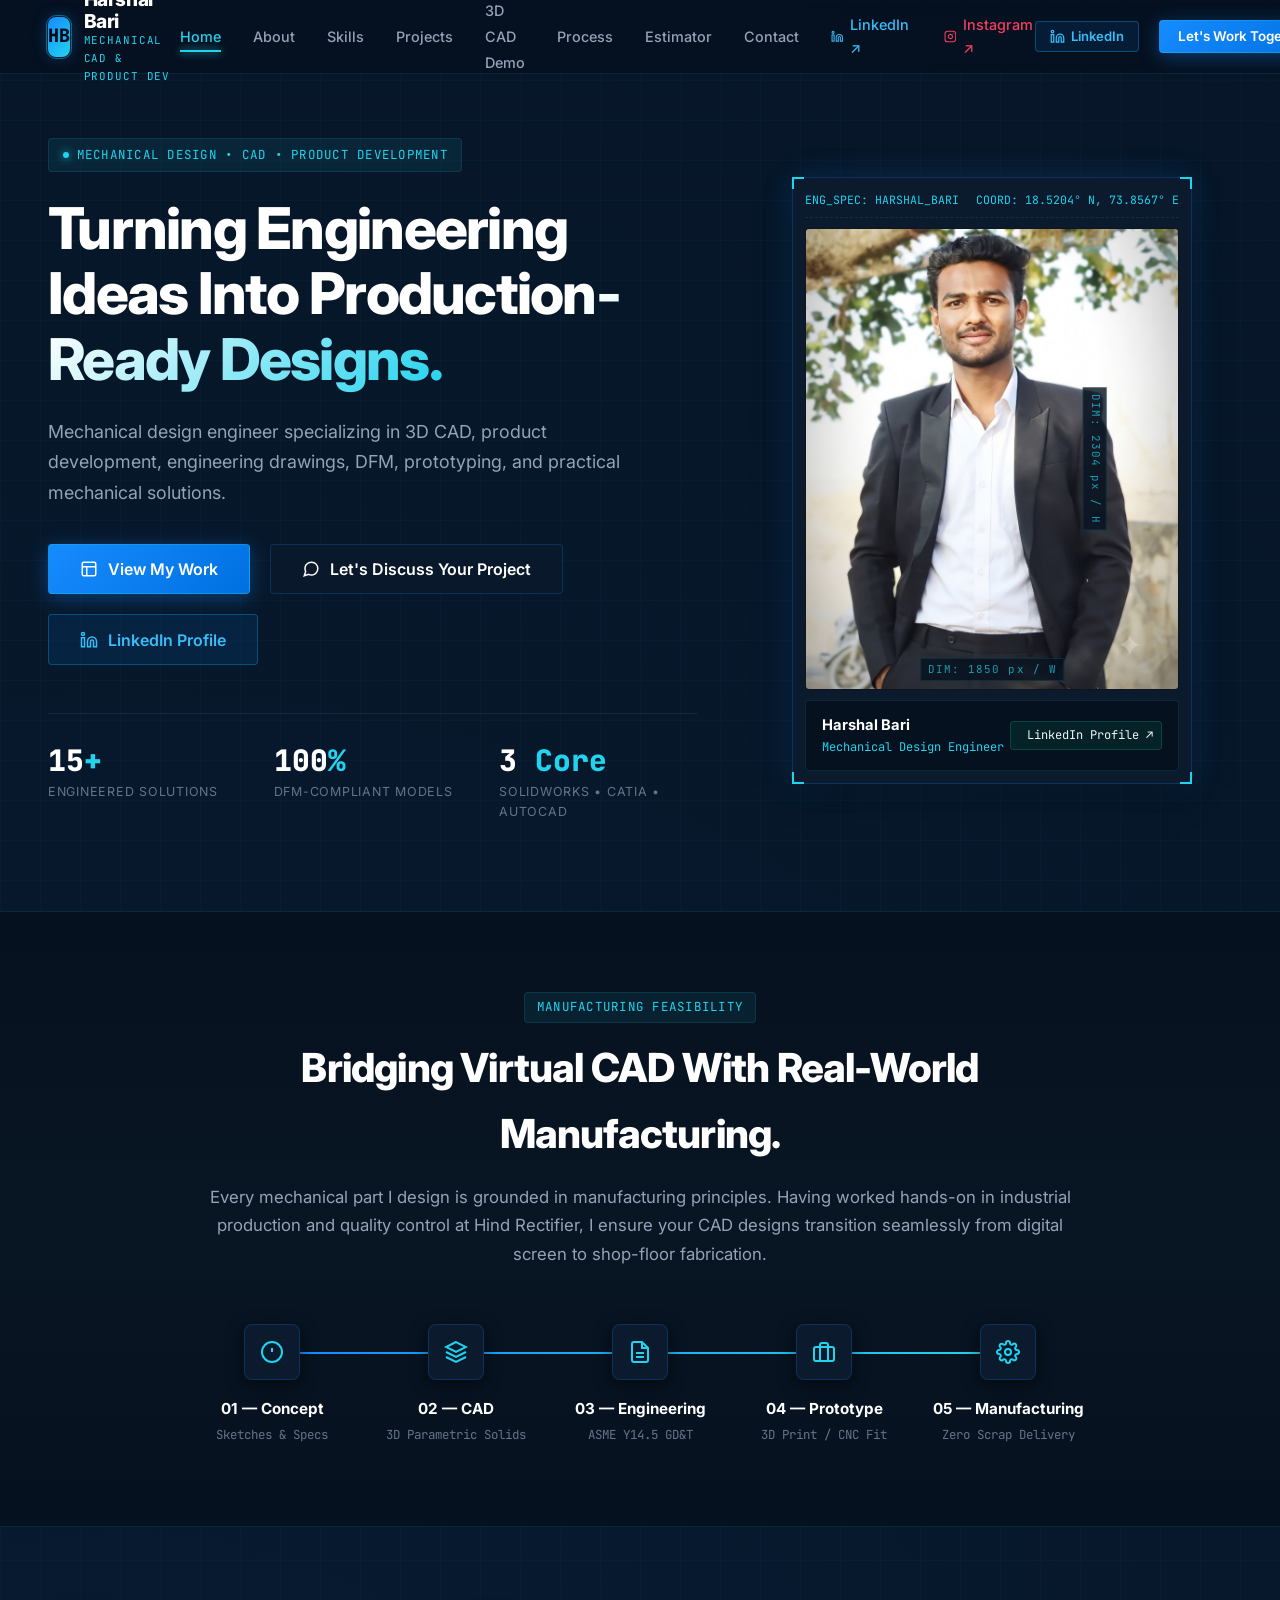
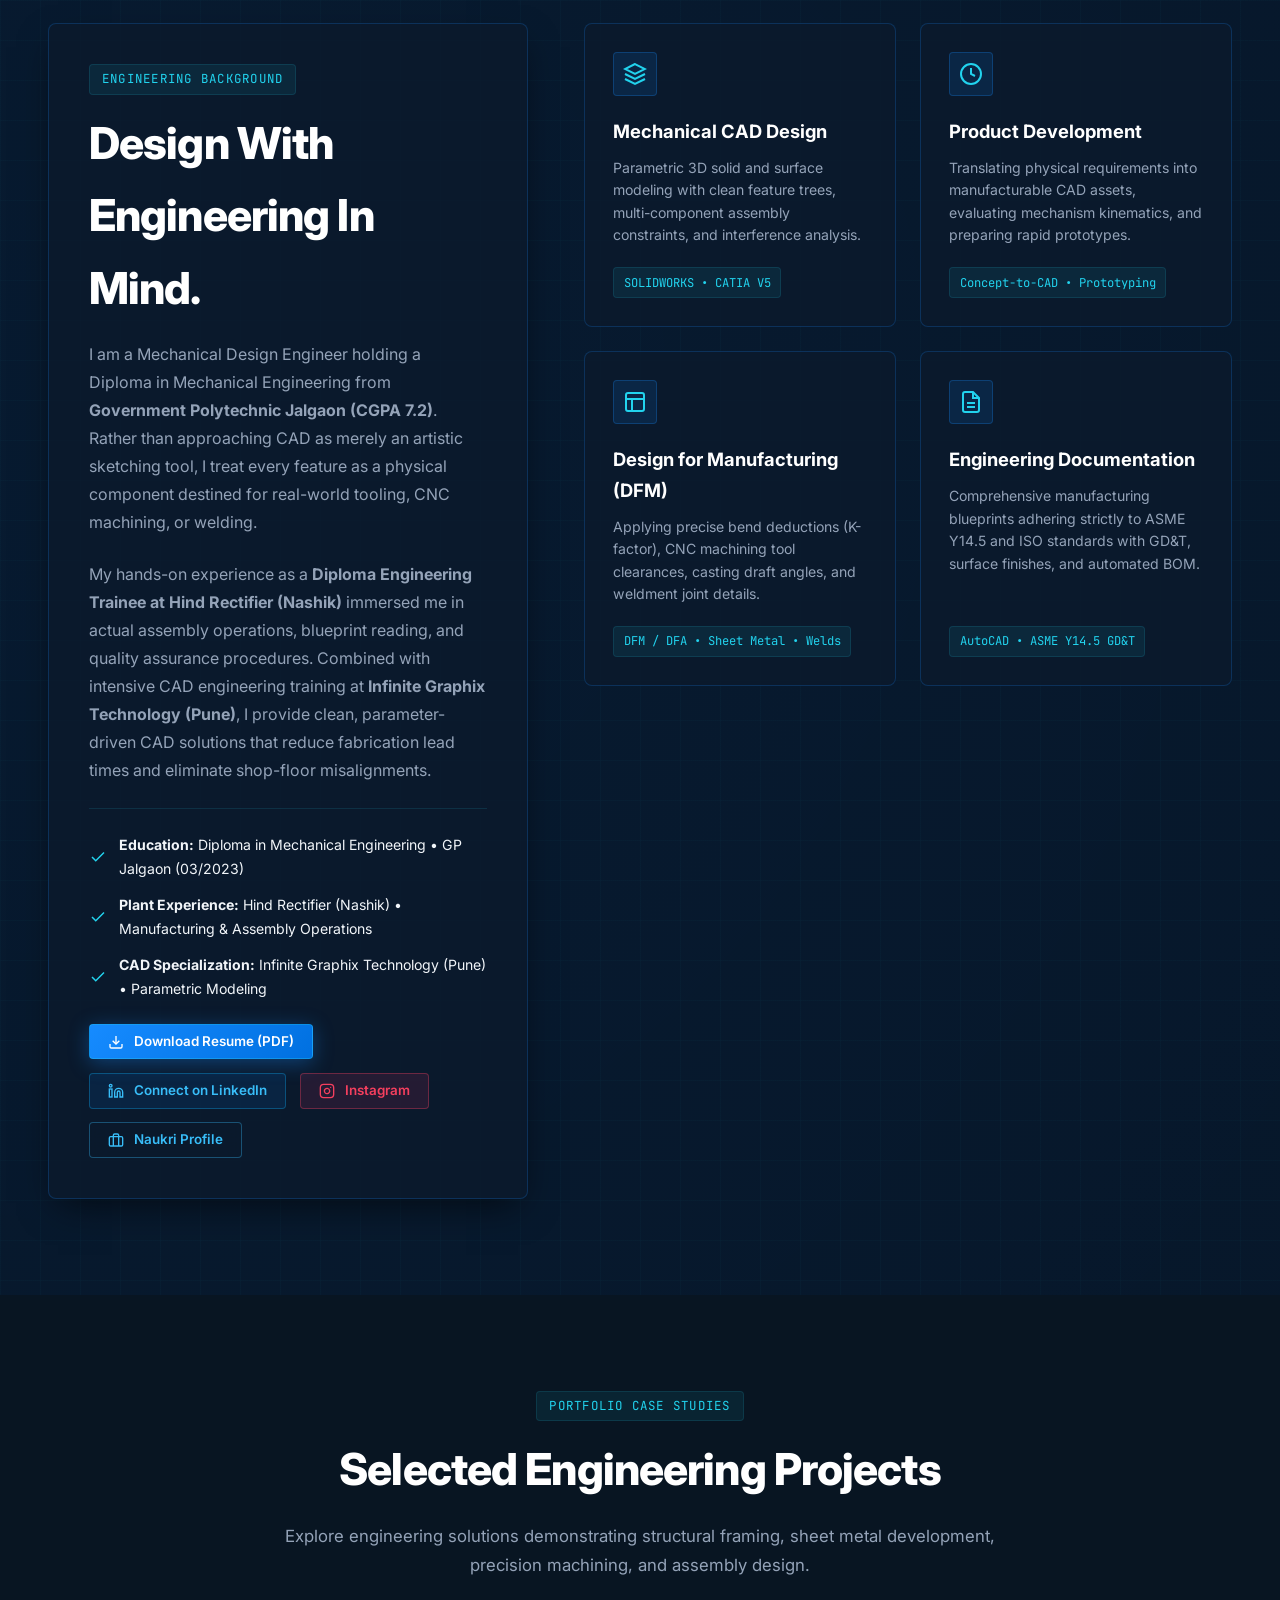
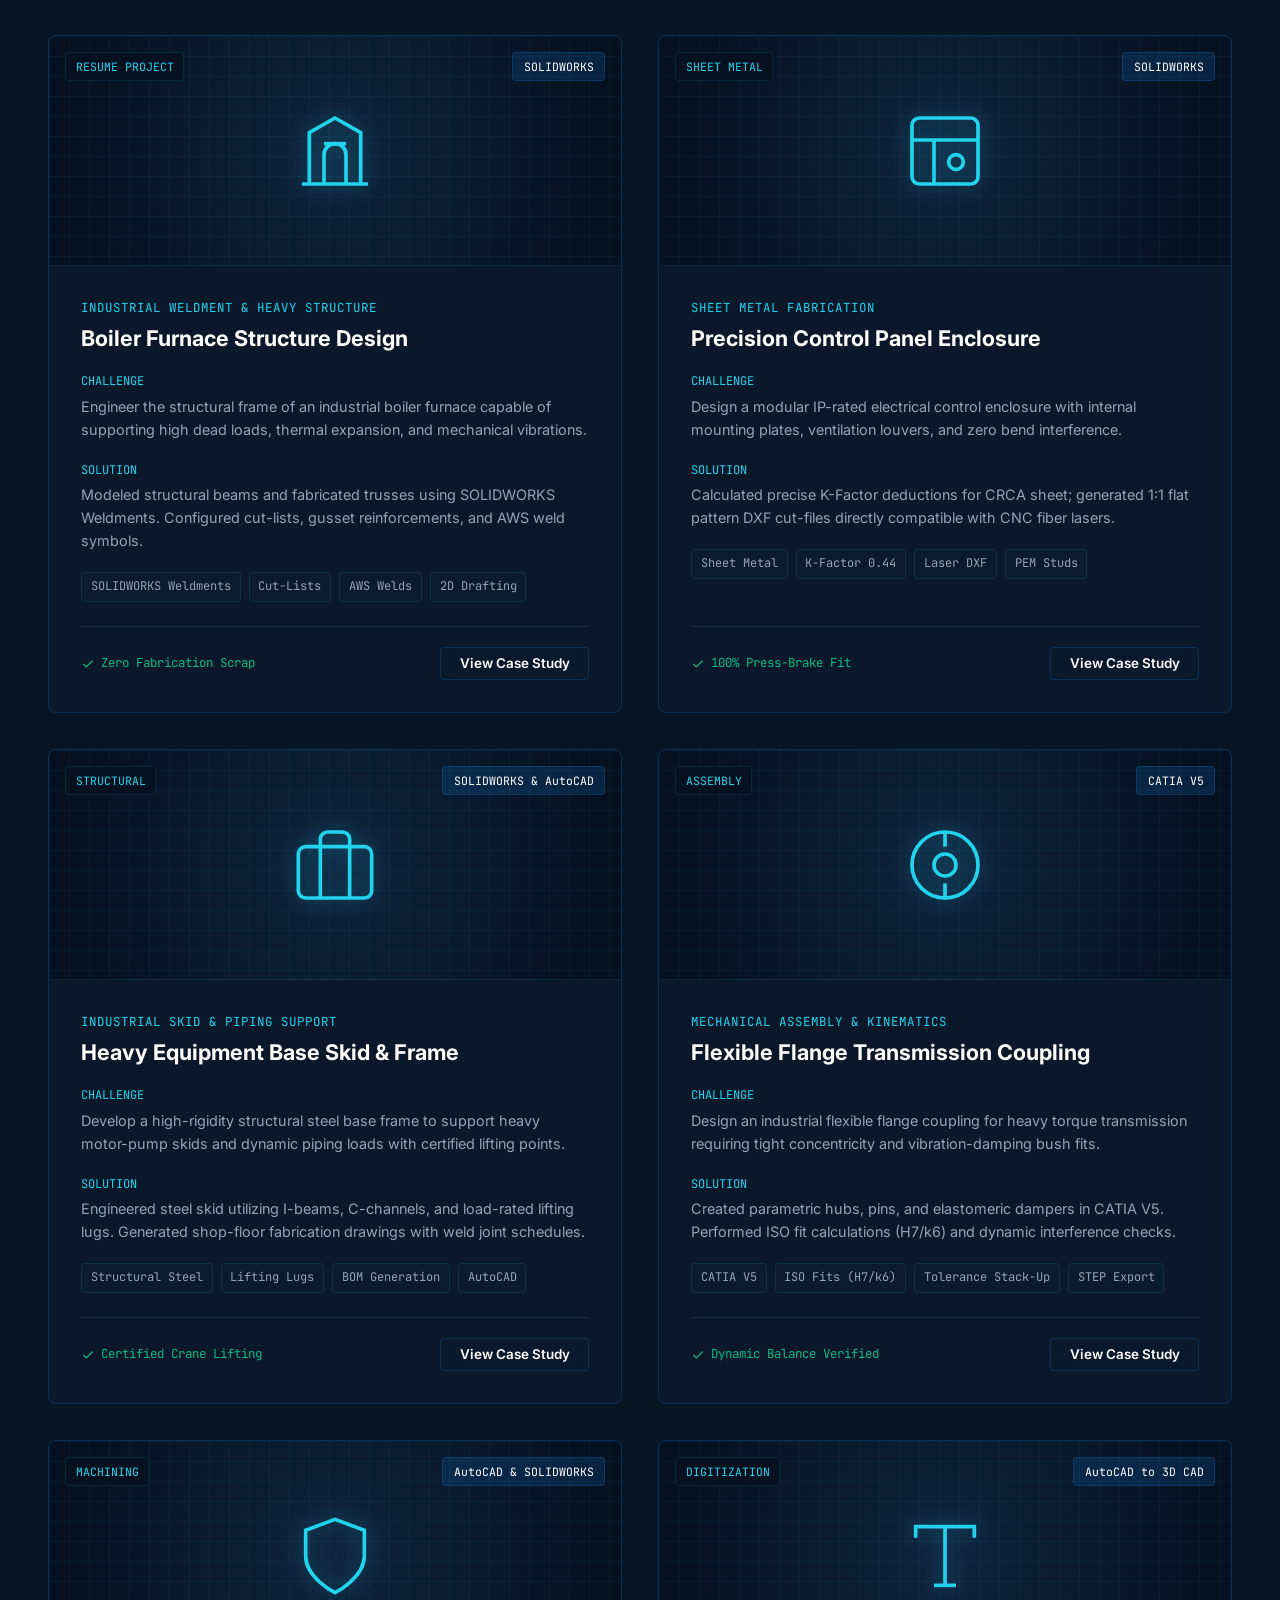
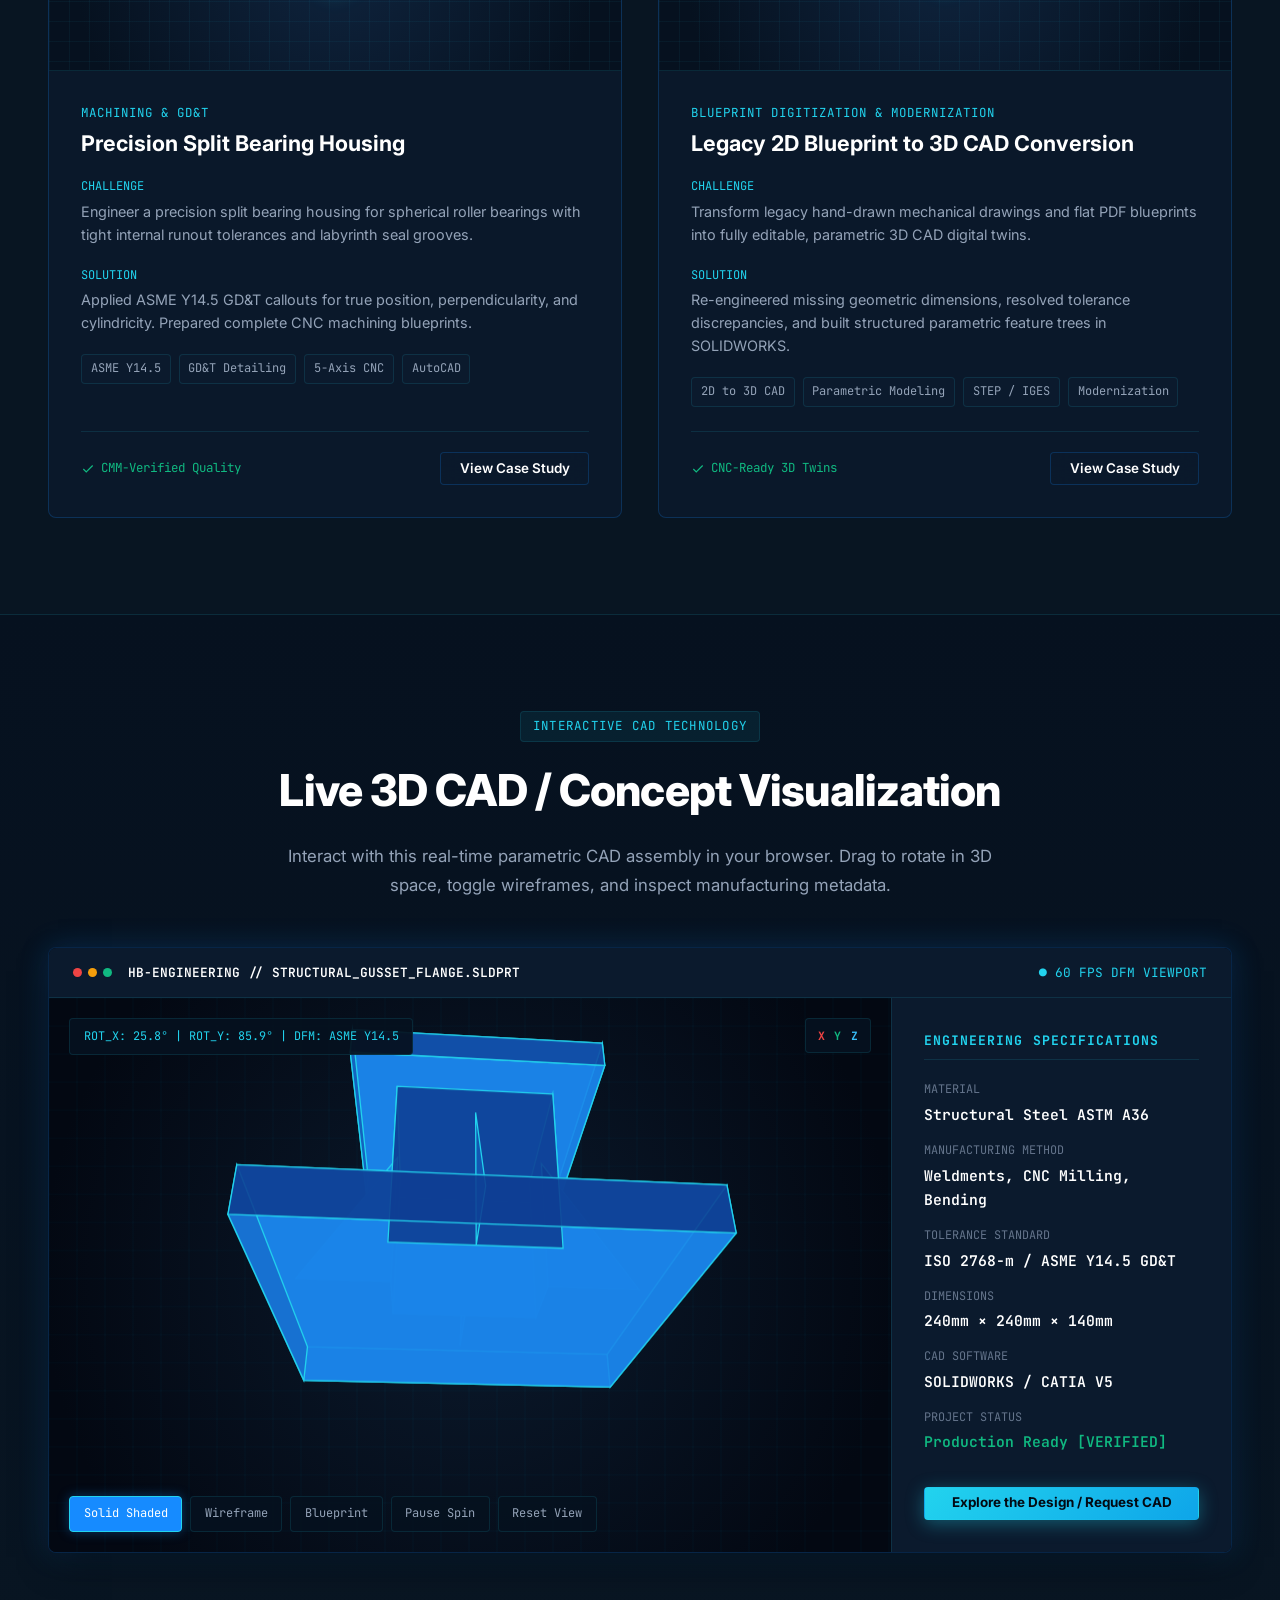
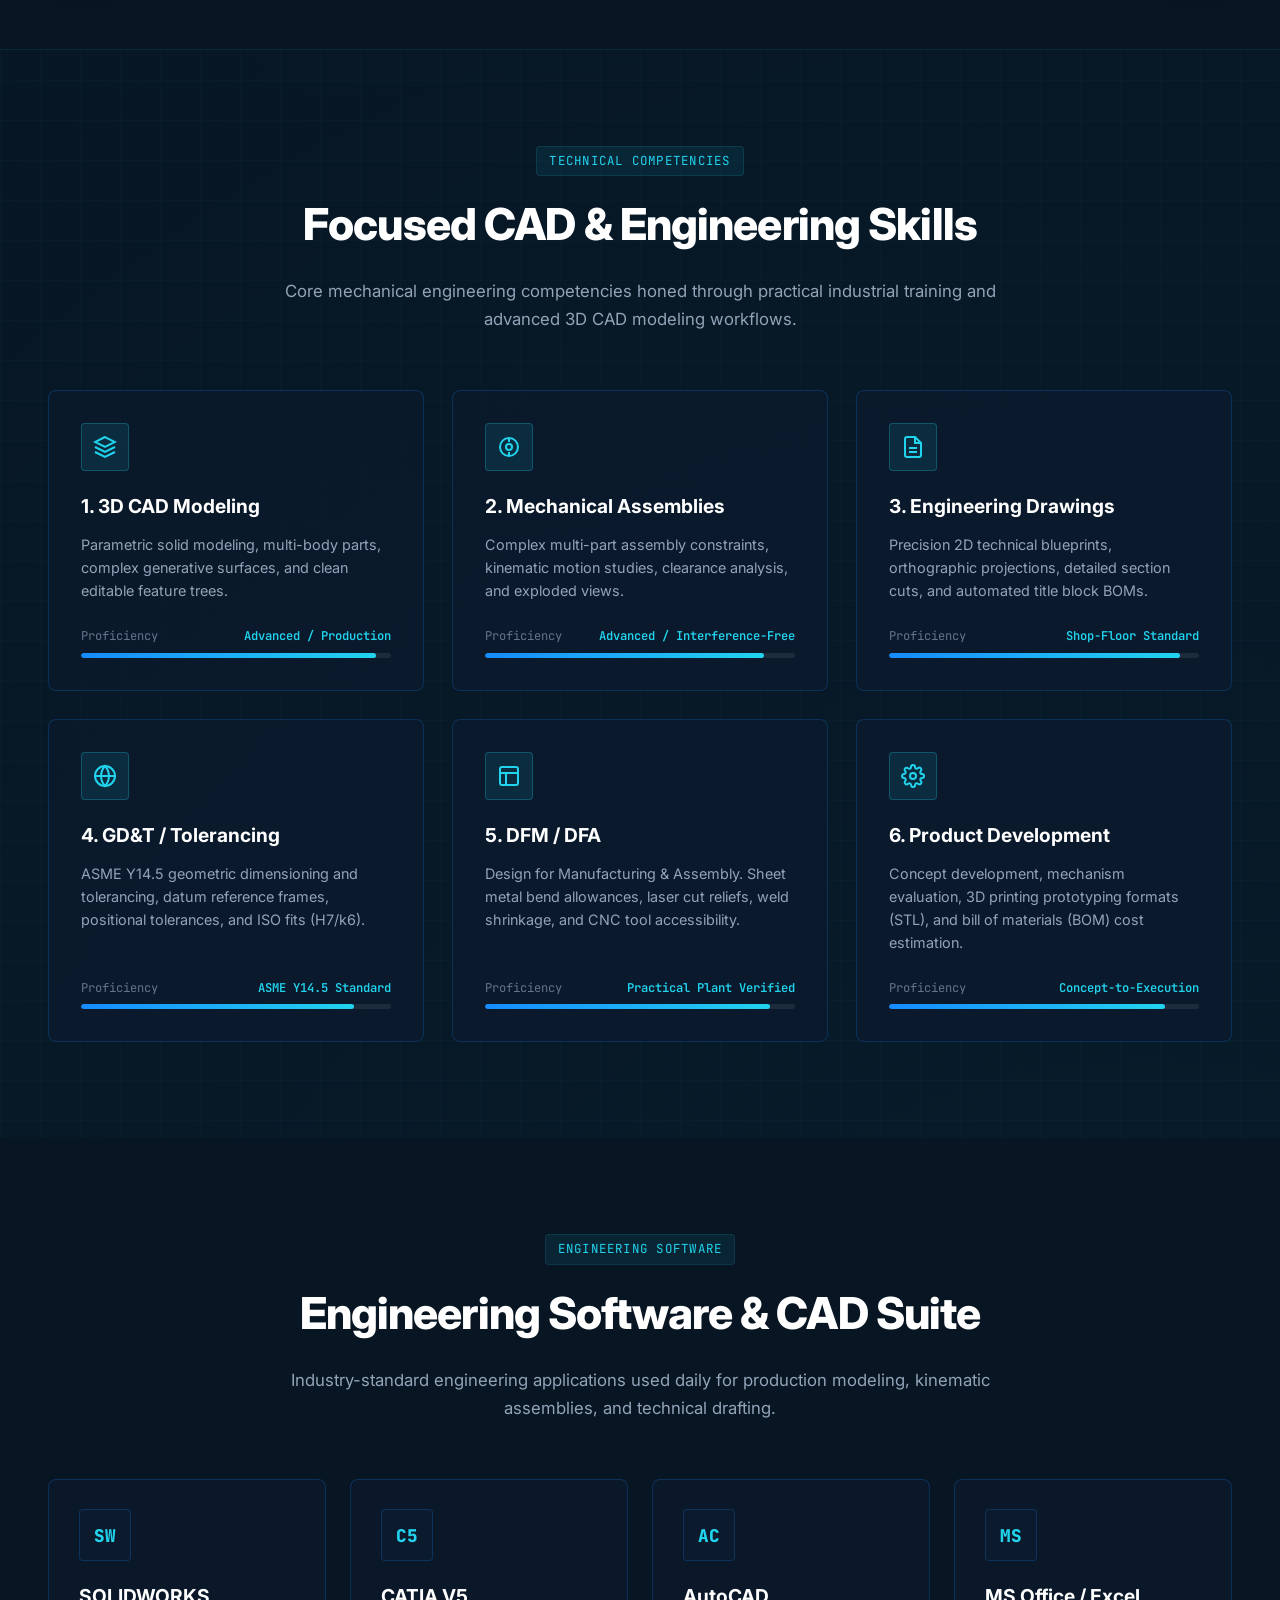
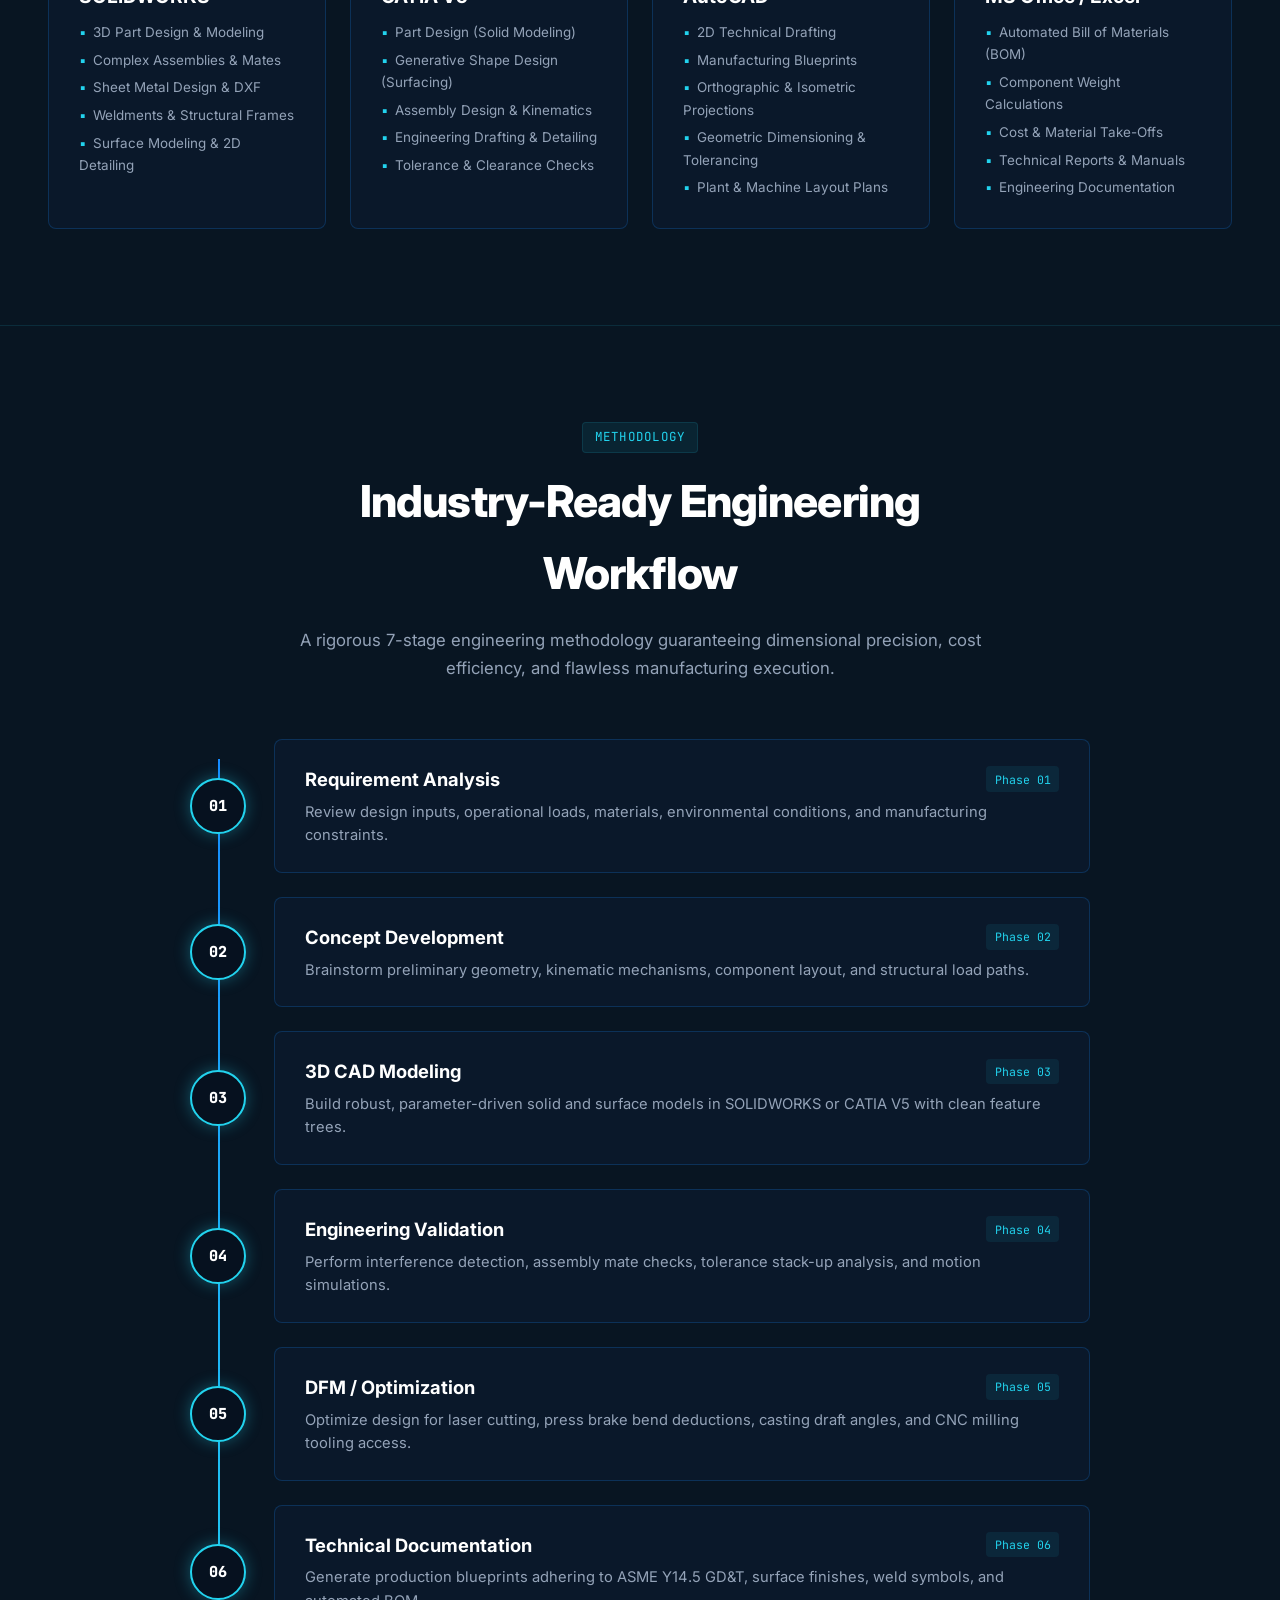
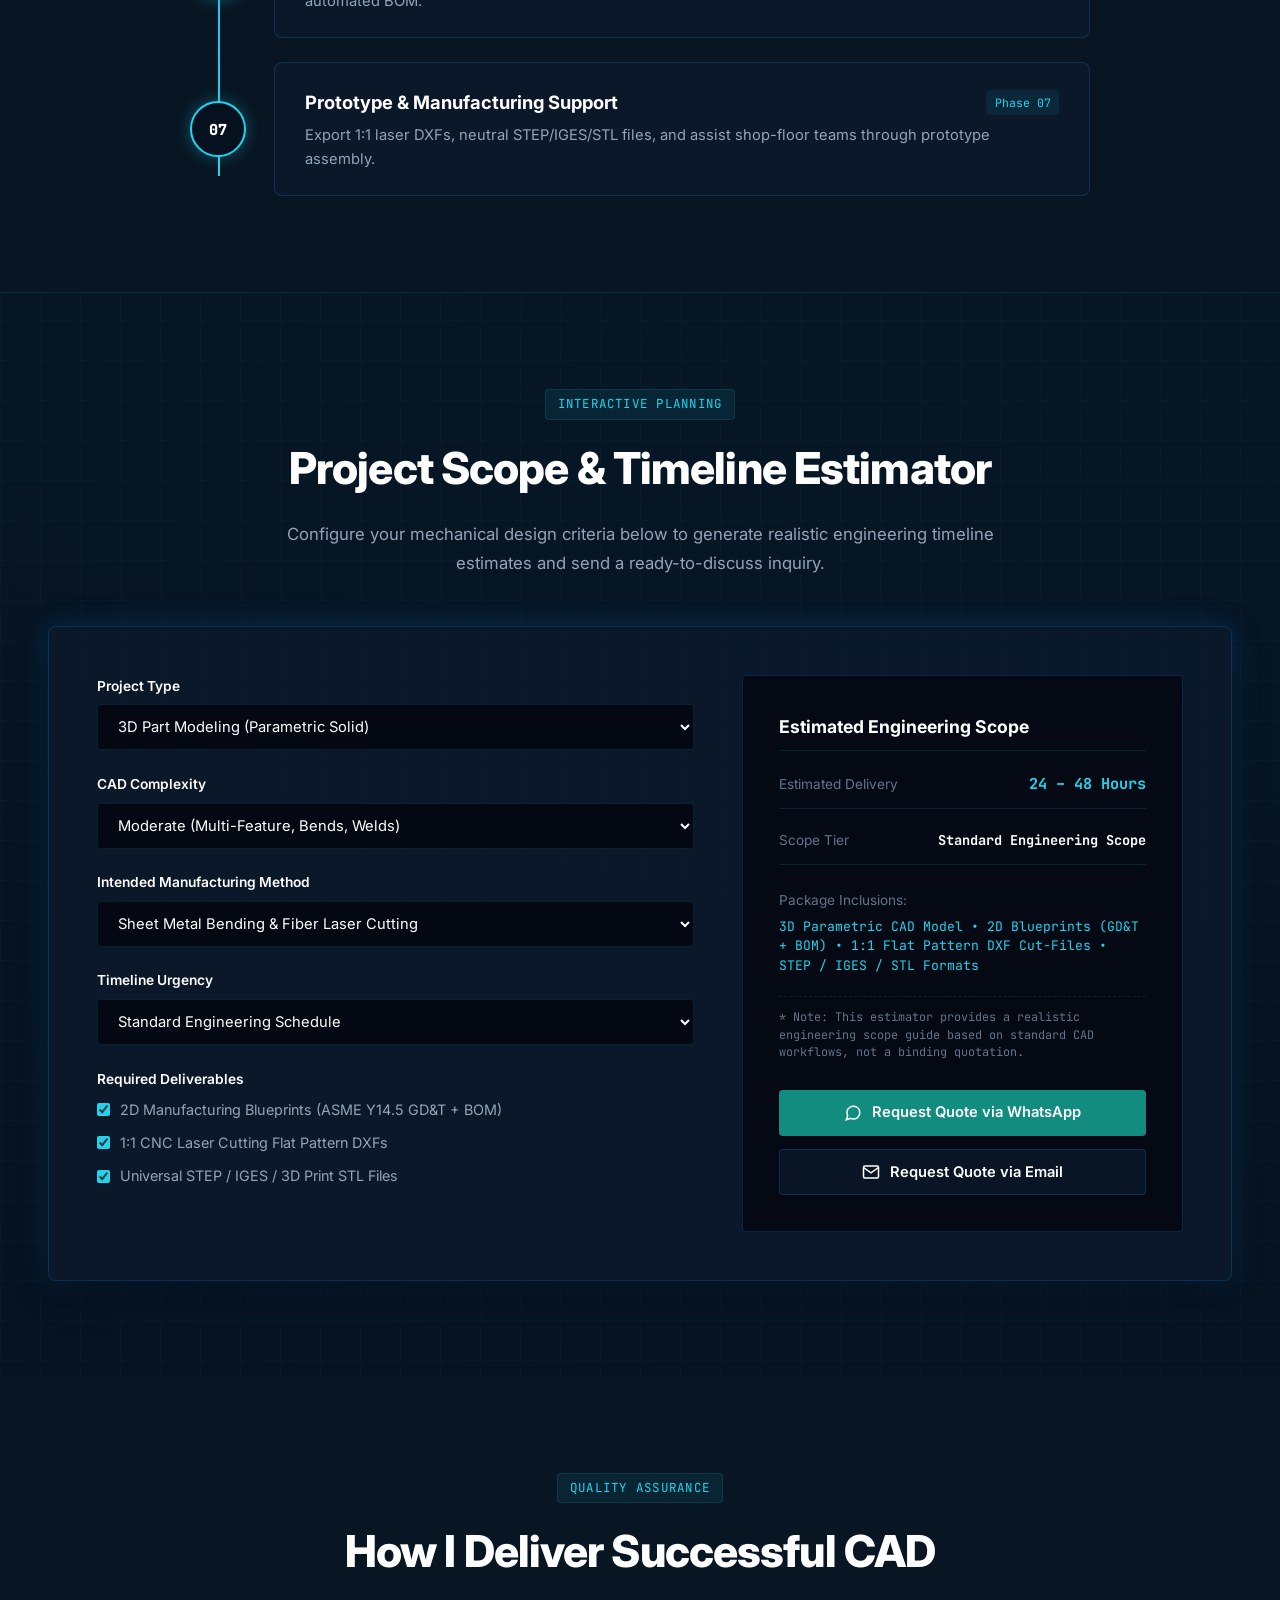
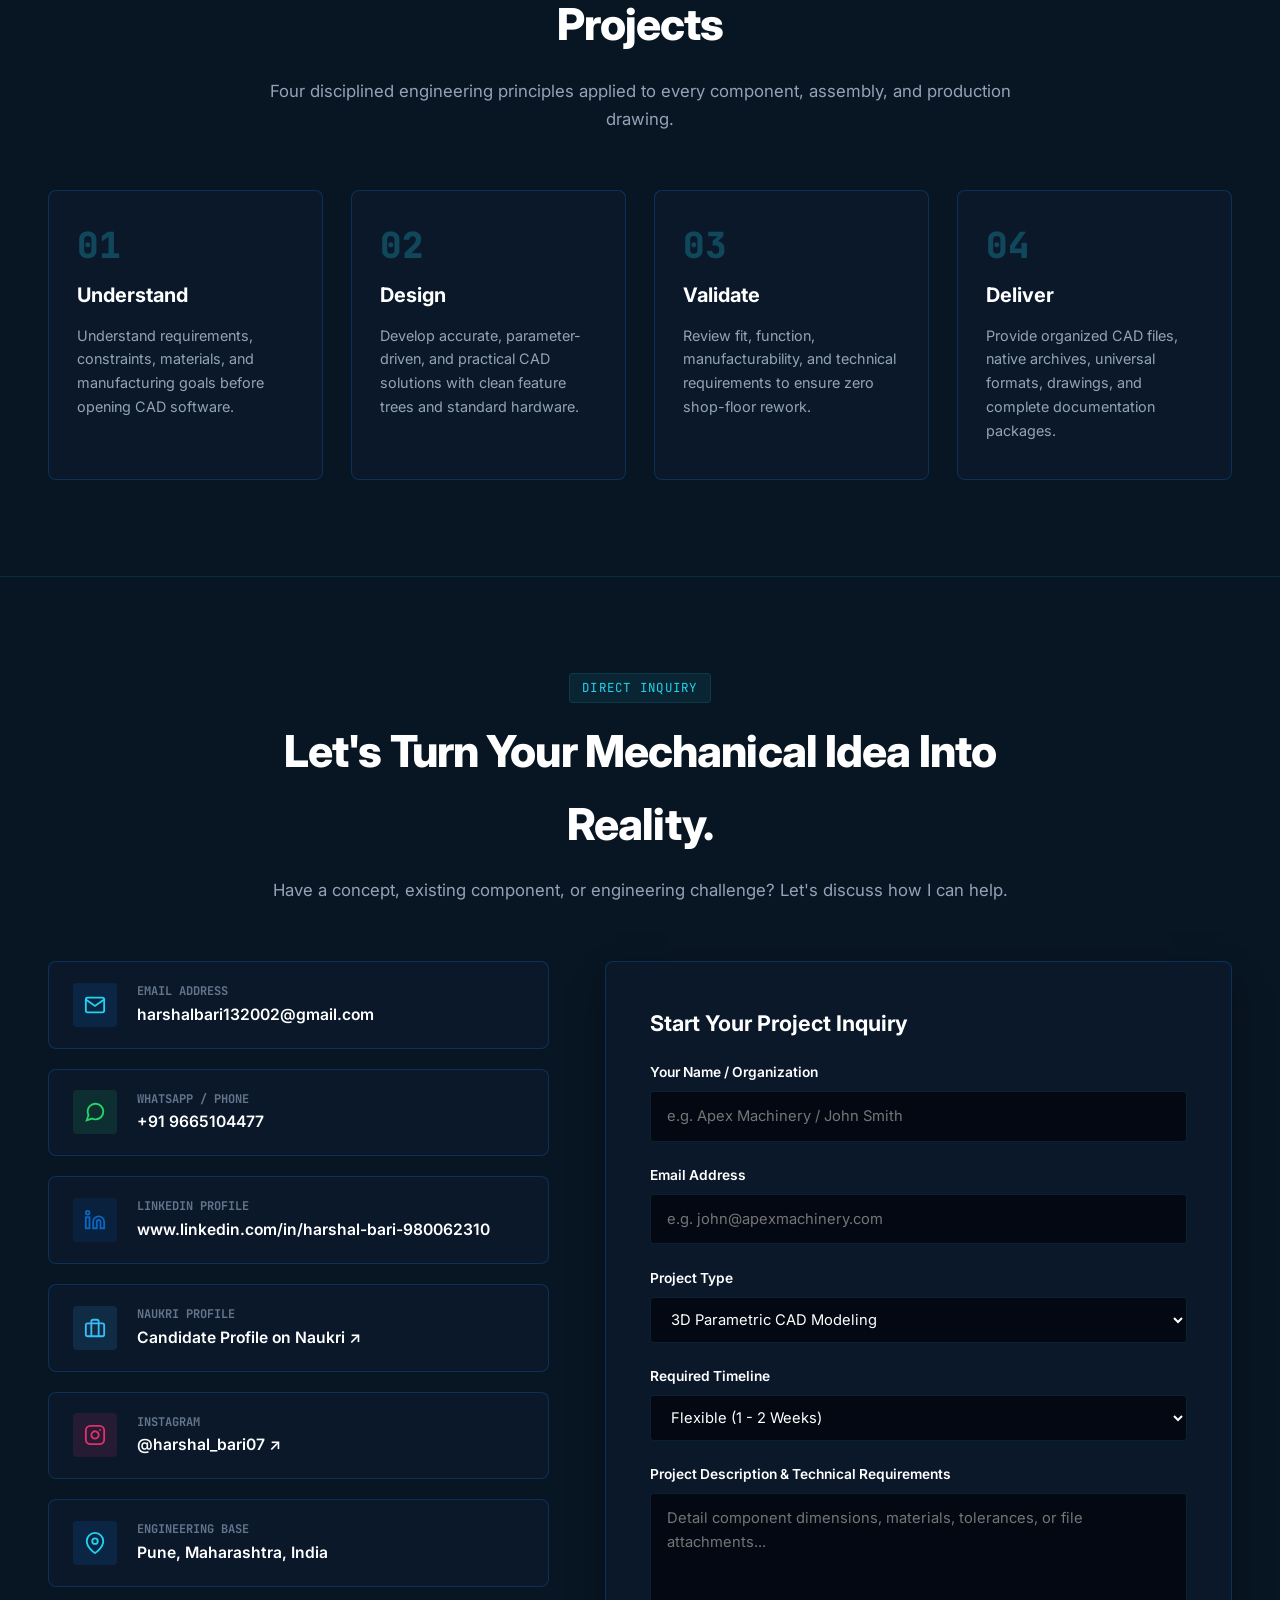
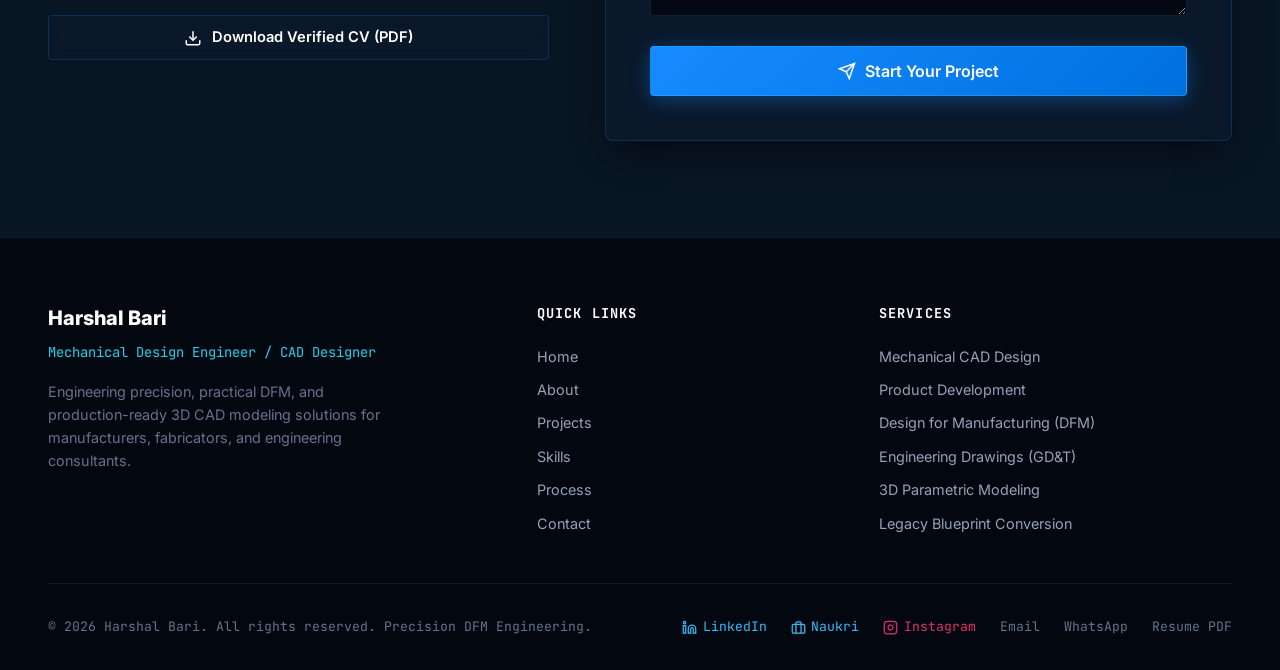
<file: index.html>
<!DOCTYPE html>
<html lang="en">
<head>
  <meta charset="UTF-8">
  <meta name="viewport" content="width=device-width, initial-scale=1.0">
  <title>Harshal Bari | Mechanical Design Engineer &amp; CAD Specialist</title>
  <meta name="description" content="Portfolio of Harshal Bari - Mechanical Design Engineer specializing in 3D CAD Modeling, Product Development, DFM, Sheet Metal, Weldments, and ASME Y14.5 Engineering Blueprints using SOLIDWORKS, CATIA V5, and AutoCAD.">
  <meta name="keywords" content="Mechanical Design Engineer, CAD Designer, Product Development Engineer, SOLIDWORKS Designer, CATIA V5, AutoCAD, DFM, GD&T, Sheet Metal, Weldments, Harshal Bari, Pune Mechanical Engineer">
  <meta name="author" content="Harshal Bari">

  <!-- SEO & Search Indexing -->
  <meta name="google-site-verification" content="gAPrJIh-MZ-UiEwrHVPrl6n2MtSWlHp7vtN0IK2Iff4" />
  <link rel="canonical" href="https://harshabari.github.io/">
  <meta name="robots" content="index, follow, max-snippet:-1, max-image-preview:large, max-video-preview:-1">

  <!-- Open Graph -->
  <meta property="og:type" content="website">
  <meta property="og:url" content="https://harshabari.github.io/">
  <meta property="og:title" content="Harshal Bari | Mechanical Design Engineer &amp; CAD Specialist">
  <meta property="og:description" content="Turning engineering ideas into production-ready designs. 3D CAD, product development, DFM, prototyping, and technical documentation.">
  <meta property="og:image" content="https://harshabari.github.io/photo_web.jpg">

  <!-- Google Structured Data (JSON-LD) for Indexing -->
  <script type="application/ld+json">
  {
    "@context": "https://schema.org",
    "@type": "Person",
    "name": "Harshal Bari",
    "jobTitle": "Mechanical Design Engineer & CAD Specialist",
    "url": "https://harshabari.github.io/",
    "image": "https://harshabari.github.io/photo_web.jpg",
    "email": "harshalbari132002@gmail.com",
    "telephone": "+919665104477",
    "address": {
      "@type": "PostalAddress",
      "addressLocality": "Pune",
      "addressRegion": "Maharashtra",
      "addressCountry": "India"
    },
    "alumniOf": {
      "@type": "EducationalOrganization",
      "name": "Government Polytechnic Jalgaon"
    },
    "knowsAbout": [
      "Mechanical Design",
      "3D CAD Modeling",
      "SOLIDWORKS",
      "CATIA V5",
      "AutoCAD",
      "Design for Manufacturing (DFM)",
      "GD&T (ASME Y14.5)",
      "Sheet Metal Design",
      "Weldments"
    ],
    "sameAs": [
      "https://www.linkedin.com/in/harshal-bari-980062310",
      "https://www.instagram.com/harshal_bari07",
      "https://github.com/harshabari"
    ]
  }
  </script>

  <!-- Google Fonts: Inter & JetBrains Mono -->
  <link rel="preconnect" href="https://fonts.googleapis.com">
  <link rel="preconnect" href="https://fonts.gstatic.com" crossorigin>
  <link href="https://fonts.googleapis.com/css2?family=Inter:wght@300;400;500;600;700;800&family=JetBrains+Mono:wght@400;500;600;700&display=swap" rel="stylesheet">
  
  <link rel="stylesheet" href="css/style.css">
</head>
<body>

  <!-- ========================================================================
       1. NAVIGATION
       ======================================================================== -->
  <header class="header" id="mainHeader">
    <div class="container nav-container">
      <a href="#hero" class="brand-logo" aria-label="Harshal Bari Mechanical Design">
        <div class="logo-badge-icon">HB</div>
        <div class="brand-text">
          <span class="brand-name">Harshal Bari</span>
          <span class="brand-tagline">Mechanical CAD &amp; Product Dev</span>
        </div>
      </a>

      <nav>
        <ul class="nav-links" id="navLinks">
          <li><a href="#hero" class="nav-link active">Home</a></li>
          <li><a href="#about" class="nav-link">About</a></li>
          <li><a href="#skills" class="nav-link">Skills</a></li>
          <li><a href="#projects" class="nav-link">Projects</a></li>
          <li><a href="#vis-section" class="nav-link">3D CAD Demo</a></li>
          <li><a href="#process" class="nav-link">Process</a></li>
          <li><a href="#estimator" class="nav-link">Estimator</a></li>
          <li><a href="#contact" class="nav-link">Contact</a></li>
          <li><a href="https://www.linkedin.com/in/harshal-bari-980062310" target="_blank" rel="noopener noreferrer" class="nav-link" style="color: #38bdf8; display: flex; align-items: center; gap: 0.4rem;">
            <svg width="15" height="15" viewBox="0 0 24 24" fill="none" stroke="currentColor" stroke-width="2">
              <path d="M16 8a6 6 0 0 1 6 6v7h-4v-7a2 2 0 0 0-2-2 2 2 0 0 0-2 2v7h-4v-7a6 6 0 0 1 6-6z"></path>
              <rect x="2" y="9" width="4" height="12"></rect>
              <circle cx="4" cy="4" r="2"></circle>
            </svg>
            LinkedIn ↗
          </a></li>
          <li><a href="https://www.instagram.com/harshal_bari07?stkn=MjJ2OXNyaThjZXUz" target="_blank" rel="noopener noreferrer" class="nav-link" style="color: #f43f5e; display: flex; align-items: center; gap: 0.4rem;">
            <svg width="15" height="15" viewBox="0 0 24 24" fill="none" stroke="currentColor" stroke-width="2" stroke-linecap="round" stroke-linejoin="round">
              <rect x="2" y="2" width="20" height="20" rx="5" ry="5"></rect>
              <path d="M16 11.37A4 4 0 1 1 12.63 8 4 4 0 0 1 16 11.37z"></path>
              <line x1="17.5" y1="6.5" x2="17.51" y2="6.5"></line>
            </svg>
            Instagram ↗
          </a></li>
        </ul>
      </nav>

      <div class="nav-actions">
        <a href="https://www.linkedin.com/in/harshal-bari-980062310" target="_blank" rel="noopener noreferrer" class="btn btn-linkedin-outline nav-linkedin-btn" title="LinkedIn Profile" aria-label="Harshal Bari LinkedIn Profile">
          <svg width="15" height="15" viewBox="0 0 24 24" fill="none" stroke="currentColor" stroke-width="2">
            <path d="M16 8a6 6 0 0 1 6 6v7h-4v-7a2 2 0 0 0-2-2 2 2 0 0 0-2 2v7h-4v-7a6 6 0 0 1 6-6z"></path>
            <rect x="2" y="9" width="4" height="12"></rect>
            <circle cx="4" cy="4" r="2"></circle>
          </svg>
          <span>LinkedIn</span>
        </a>
        <a href="#contact" class="btn btn-primary btn-sm">Let's Work Together</a>
        <button class="mobile-toggle" id="mobileToggle" aria-label="Toggle navigation drawer">
          <svg width="22" height="22" viewBox="0 0 24 24" fill="none" stroke="currentColor" stroke-width="2">
            <line x1="3" y1="12" x2="21" y2="12"></line>
            <line x1="3" y1="6" x2="21" y2="6"></line>
            <line x1="3" y1="18" x2="21" y2="18"></line>
          </svg>
        </button>
      </div>
    </div>
  </header>

  <main>
    <!-- ========================================================================
         2. HERO SECTION
         ======================================================================== -->
    <section class="hero" id="hero">
      <div class="container hero-grid">
        <div class="hero-content-col">
          <div class="hero-eyebrow">
            <span class="eyebrow-indicator"></span>
            MECHANICAL DESIGN • CAD • PRODUCT DEVELOPMENT
          </div>

          <h1 class="hero-title">
            Turning Engineering Ideas Into <span class="hero-title-highlight">Production-Ready Designs.</span>
          </h1>

          <p class="hero-description">
            Mechanical design engineer specializing in 3D CAD, product development, engineering drawings, DFM, prototyping, and practical mechanical solutions.
          </p>

          <div class="hero-actions">
            <a href="#projects" class="btn btn-primary btn-lg">
              <svg width="18" height="18" viewBox="0 0 24 24" fill="none" stroke="currentColor" stroke-width="2">
                <rect x="3" y="3" width="18" height="18" rx="2" ry="2"></rect>
                <line x1="3" y1="9" x2="21" y2="9"></line>
                <line x1="9" y1="21" x2="9" y2="9"></line>
              </svg>
              View My Work
            </a>
            <a href="https://wa.me/919665104477?text=Hi%20Harshal,%20I%20would%20like%20to%20discuss%20a%20mechanical%20design%20/%20CAD%20project." target="_blank" rel="noopener noreferrer" class="btn btn-secondary btn-lg">
              <svg width="18" height="18" viewBox="0 0 24 24" fill="none" stroke="currentColor" stroke-width="2">
                <path d="M21 11.5a8.38 8.38 0 0 1-.9 3.8 8.5 8.5 0 0 1-7.6 4.7 8.38 8.38 0 0 1-3.8-.9L3 21l1.9-5.7a8.38 8.38 0 0 1-.9-3.8 8.5 8.5 0 0 1 4.7-7.6 8.38 8.38 0 0 1 3.8-.9h.5a8.48 8.48 0 0 1 8 8v.5z"></path>
              </svg>
              Let's Discuss Your Project
            </a>
            <a href="https://www.linkedin.com/in/harshal-bari-980062310" target="_blank" rel="noopener noreferrer" class="btn btn-linkedin-outline btn-lg" style="gap: 0.6rem;">
              <svg width="18" height="18" viewBox="0 0 24 24" fill="none" stroke="currentColor" stroke-width="2">
                <path d="M16 8a6 6 0 0 1 6 6v7h-4v-7a2 2 0 0 0-2-2 2 2 0 0 0-2 2v7h-4v-7a6 6 0 0 1 6-6z"></path>
                <rect x="2" y="9" width="4" height="12"></rect>
                <circle cx="4" cy="4" r="2"></circle>
              </svg>
              LinkedIn Profile
            </a>
          </div>

          <div class="hero-metrics">
            <div class="metric-box">
              <div class="metric-number">15<span>+</span></div>
              <div class="metric-label">Engineered Solutions</div>
            </div>
            <div class="metric-box">
              <div class="metric-number">100<span>%</span></div>
              <div class="metric-label">DFM-Compliant Models</div>
            </div>
            <div class="metric-box">
              <div class="metric-number">3 <span>Core</span></div>
              <div class="metric-label">SOLIDWORKS • CATIA • AutoCAD</div>
            </div>
          </div>
        </div>

        <!-- RIGHT: Technical Photo Frame -->
        <div class="hero-visual">
          <div class="technical-hud-frame">
            <span class="hud-corner corner-tl"></span>
            <span class="hud-corner corner-tr"></span>
            <span class="hud-corner corner-bl"></span>
            <span class="hud-corner corner-br"></span>

            <div class="hud-top-meta">
              <span>ENG_SPEC: HARSHAL_BARI</span>
              <span>COORD: 18.5204° N, 73.8567° E</span>
            </div>

            <div class="photo-canvas-wrapper">
              <img src="photo_web.jpg" alt="Harshal Bari - Mechanical Design Engineer" class="engineer-photo" width="400" height="460">
              <span class="dim-mark-v">DIM: 2304 px / H</span>
              <span class="dim-mark-h">DIM: 1850 px / W</span>
            </div>

            <div class="hud-bottom-badge">
              <div>
                <div class="hud-badge-title">Harshal Bari</div>
                <div class="hud-badge-sub">Mechanical Design Engineer</div>
              </div>
              <a href="https://www.linkedin.com/in/harshal-bari-980062310" target="_blank" rel="noopener noreferrer" class="hud-badge-status" style="text-decoration: none; color: inherit; transition: opacity 0.2s;" title="View LinkedIn Profile">
                <span class="status-dot"></span>
                LinkedIn Profile ↗
              </a>
            </div>
          </div>
        </div>
      </div>
    </section>

    <!-- ========================================================================
         3. TRUST / VALUE STATEMENT
         ======================================================================== -->
    <section class="trust-section">
      <div class="container trust-container">
        <span class="section-tag">Manufacturing Feasibility</span>
        <h2 class="trust-headline">Bridging Virtual CAD With Real-World Manufacturing.</h2>
        <p class="trust-subtitle">
          Every mechanical part I design is grounded in manufacturing principles. Having worked hands-on in industrial production and quality control at Hind Rectifier, I ensure your CAD designs transition seamlessly from digital screen to shop-floor fabrication.
        </p>

        <!-- Connected Technical Horizontal Pipeline -->
        <div class="trust-pipeline">
          <div class="pipeline-step">
            <div class="pipeline-node">
              <svg width="24" height="24" viewBox="0 0 24 24" fill="none" stroke="currentColor" stroke-width="2">
                <circle cx="12" cy="12" r="10"></circle>
                <line x1="12" y1="8" x2="12" y2="12"></line>
                <line x1="12" y1="16" x2="12.01" y2="16"></line>
              </svg>
            </div>
            <div class="pipeline-title">01 — Concept</div>
            <div class="pipeline-desc">Sketches &amp; Specs</div>
          </div>

          <div class="pipeline-step">
            <div class="pipeline-node">
              <svg width="24" height="24" viewBox="0 0 24 24" fill="none" stroke="currentColor" stroke-width="2">
                <polygon points="12 2 2 7 12 12 22 7 12 2"></polygon>
                <polyline points="2 17 12 22 22 17"></polyline>
                <polyline points="2 12 12 17 22 12"></polyline>
              </svg>
            </div>
            <div class="pipeline-title">02 — CAD</div>
            <div class="pipeline-desc">3D Parametric Solids</div>
          </div>

          <div class="pipeline-step">
            <div class="pipeline-node">
              <svg width="24" height="24" viewBox="0 0 24 24" fill="none" stroke="currentColor" stroke-width="2">
                <path d="M14 2H6a2 2 0 0 0-2 2v16a2 2 0 0 0 2 2h12a2 2 0 0 0 2-2V8z"></path>
                <polyline points="14 2 14 8 20 8"></polyline>
                <line x1="16" y1="13" x2="8" y2="13"></line>
                <line x1="16" y1="17" x2="8" y2="17"></line>
              </svg>
            </div>
            <div class="pipeline-title">03 — Engineering</div>
            <div class="pipeline-desc">ASME Y14.5 GD&amp;T</div>
          </div>

          <div class="pipeline-step">
            <div class="pipeline-node">
              <svg width="24" height="24" viewBox="0 0 24 24" fill="none" stroke="currentColor" stroke-width="2">
                <rect x="2" y="7" width="20" height="14" rx="2" ry="2"></rect>
                <path d="M16 21V5a2 2 0 0 0-2-2h-4a2 2 0 0 0-2 2v16"></path>
              </svg>
            </div>
            <div class="pipeline-title">04 — Prototype</div>
            <div class="pipeline-desc">3D Print / CNC Fit</div>
          </div>

          <div class="pipeline-step">
            <div class="pipeline-node">
              <svg width="24" height="24" viewBox="0 0 24 24" fill="none" stroke="currentColor" stroke-width="2">
                <circle cx="12" cy="12" r="3"></circle>
                <path d="M19.4 15a1.65 1.65 0 0 0 .33 1.82l.06.06a2 2 0 0 1 0 2.83 2 2 0 0 1-2.83 0l-.06-.06a1.65 1.65 0 0 0-1.82-.33 1.65 1.65 0 0 0-1 1.51V21a2 2 0 0 1-2 2 2 2 0 0 1-2-2v-.09A1.65 1.65 0 0 0 9 19.4a1.65 1.65 0 0 0-1.82.33l-.06.06a2 2 0 0 1-2.83 0 2 2 0 0 1 0-2.83l.06-.06a1.65 1.65 0 0 0 .33-1.82 1.65 1.65 0 0 0-1.51-1H3a2 2 0 0 1-2-2 2 2 0 0 1 2-2h.09A1.65 1.65 0 0 0 4.6 9a1.65 1.65 0 0 0-.33-1.82l-.06-.06a2 2 0 0 1 0-2.83 2 2 0 0 1 2.83 0l.06.06a1.65 1.65 0 0 0 1.82.33H9a1.65 1.65 0 0 0 1-1.51V3a2 2 0 0 1 2-2 2 2 0 0 1 2 2v.09a1.65 1.65 0 0 0 1 1.51 1.65 1.65 0 0 0 1.82-.33l.06-.06a2 2 0 0 1 2.83 0 2 2 0 0 1 0 2.83l-.06.06a1.65 1.65 0 0 0-.33 1.82V9a1.65 1.65 0 0 0 1.51 1H21a2 2 0 0 1 2 2 2 2 0 0 1-2 2h-.09a1.65 1.65 0 0 0-1.51 1z"></path>
              </svg>
            </div>
            <div class="pipeline-title">05 — Manufacturing</div>
            <div class="pipeline-desc">Zero Scrap Delivery</div>
          </div>
        </div>
      </div>
    </section>

    <!-- ========================================================================
         4. ABOUT / ENGINEERING CAPABILITIES
         ======================================================================== -->
    <section class="section" id="about">
      <div class="container">
        <div class="capabilities-grid">
          <!-- LEFT: Professional Introduction -->
          <div class="about-narrative">
            <span class="section-tag">Engineering Background</span>
            <h2 class="section-title">Design With Engineering In Mind.</h2>
            
            <p>
              I am a Mechanical Design Engineer holding a Diploma in Mechanical Engineering from <strong>Government Polytechnic Jalgaon (CGPA 7.2)</strong>. Rather than approaching CAD as merely an artistic sketching tool, I treat every feature as a physical component destined for real-world tooling, CNC machining, or welding.
            </p>
            <p>
              My hands-on experience as a <strong>Diploma Engineering Trainee at Hind Rectifier (Nashik)</strong> immersed me in actual assembly operations, blueprint reading, and quality assurance procedures. Combined with intensive CAD engineering training at <strong>Infinite Graphix Technology (Pune)</strong>, I provide clean, parameter-driven CAD solutions that reduce fabrication lead times and eliminate shop-floor misalignments.
            </p>

            <div class="about-credentials">
              <div class="cred-item">
                <svg width="18" height="18" viewBox="0 0 24 24" fill="none" stroke="currentColor" stroke-width="2"><polyline points="20 6 9 17 4 12"></polyline></svg>
                <span><strong>Education:</strong> Diploma in Mechanical Engineering • GP Jalgaon (03/2023)</span>
              </div>
              <div class="cred-item">
                <svg width="18" height="18" viewBox="0 0 24 24" fill="none" stroke="currentColor" stroke-width="2"><polyline points="20 6 9 17 4 12"></polyline></svg>
                <span><strong>Plant Experience:</strong> Hind Rectifier (Nashik) • Manufacturing &amp; Assembly Operations</span>
              </div>
              <div class="cred-item">
                <svg width="18" height="18" viewBox="0 0 24 24" fill="none" stroke="currentColor" stroke-width="2"><polyline points="20 6 9 17 4 12"></polyline></svg>
                <span><strong>CAD Specialization:</strong> Infinite Graphix Technology (Pune) • Parametric Modeling</span>
              </div>
            </div>

            <div style="margin-top: 1.5rem; display: flex; gap: 0.85rem; flex-wrap: wrap;">
              <a href="HARSHAL_BARI_RESUME.pdf" download="Harshal_Bari_Resume.pdf" class="btn btn-primary btn-sm">
                <svg width="16" height="16" viewBox="0 0 24 24" fill="none" stroke="currentColor" stroke-width="2">
                  <path d="M21 15v4a2 2 0 0 1-2 2H5a2 2 0 0 1-2-2v-4"></path>
                  <polyline points="7 10 12 15 17 10"></polyline>
                  <line x1="12" y1="15" x2="12" y2="3"></line>
                </svg>
                Download Resume (PDF)
              </a>
              <a href="https://www.linkedin.com/in/harshal-bari-980062310" target="_blank" rel="noopener noreferrer" class="btn btn-linkedin-outline btn-sm">
                <svg width="16" height="16" viewBox="0 0 24 24" fill="none" stroke="currentColor" stroke-width="2">
                  <path d="M16 8a6 6 0 0 1 6 6v7h-4v-7a2 2 0 0 0-2-2 2 2 0 0 0-2 2v7h-4v-7a6 6 0 0 1 6-6z"></path>
                  <rect x="2" y="9" width="4" height="12"></rect>
                  <circle cx="4" cy="4" r="2"></circle>
                </svg>
                Connect on LinkedIn
              </a>
              <a href="https://www.instagram.com/harshal_bari07?stkn=MjJ2OXNyaThjZXUz" target="_blank" rel="noopener noreferrer" class="btn btn-instagram-outline btn-sm">
                <svg width="16" height="16" viewBox="0 0 24 24" fill="none" stroke="currentColor" stroke-width="2" stroke-linecap="round" stroke-linejoin="round">
                  <rect x="2" y="2" width="20" height="20" rx="5" ry="5"></rect>
                  <path d="M16 11.37A4 4 0 1 1 12.63 8 4 4 0 0 1 16 11.37z"></path>
                  <line x1="17.5" y1="6.5" x2="17.51" y2="6.5"></line>
                </svg>
                Instagram
              </a>
              <a href="https://www.naukri.com/mnjuser/profile?id=&altresid" target="_blank" rel="noopener noreferrer" class="btn btn-secondary btn-sm" style="color: #38bdf8; border-color: rgba(56, 189, 248, 0.35);">
                <svg width="16" height="16" viewBox="0 0 24 24" fill="none" stroke="currentColor" stroke-width="2">
                  <rect x="2" y="7" width="20" height="14" rx="2" ry="2"></rect>
                  <path d="M16 21V5a2 2 0 0 0-2-2h-4a2 2 0 0 0-2 2v16"></path>
                </svg>
                Naukri Profile
              </a>
            </div>
          </div>

          <!-- RIGHT: Capability Cards -->
          <div class="capability-cards">
            <!-- Cap 1 -->
            <div class="cap-card">
              <div class="cap-icon">
                <svg width="24" height="24" viewBox="0 0 24 24" fill="none" stroke="currentColor" stroke-width="2">
                  <polygon points="12 2 2 7 12 12 22 7 12 2"></polygon>
                  <polyline points="2 17 12 22 22 17"></polyline>
                  <polyline points="2 12 12 17 22 12"></polyline>
                </svg>
              </div>
              <h3 class="cap-title">Mechanical CAD Design</h3>
              <p class="cap-desc">
                Parametric 3D solid and surface modeling with clean feature trees, multi-component assembly constraints, and interference analysis.
              </p>
              <div class="cap-tools">SOLIDWORKS • CATIA V5</div>
            </div>

            <!-- Cap 2 -->
            <div class="cap-card">
              <div class="cap-icon">
                <svg width="24" height="24" viewBox="0 0 24 24" fill="none" stroke="currentColor" stroke-width="2">
                  <circle cx="12" cy="12" r="10"></circle>
                  <path d="M12 6v6l4 2"></path>
                </svg>
              </div>
              <h3 class="cap-title">Product Development</h3>
              <p class="cap-desc">
                Translating physical requirements into manufacturable CAD assets, evaluating mechanism kinematics, and preparing rapid prototypes.
              </p>
              <div class="cap-tools">Concept-to-CAD • Prototyping</div>
            </div>

            <!-- Cap 3 -->
            <div class="cap-card">
              <div class="cap-icon">
                <svg width="24" height="24" viewBox="0 0 24 24" fill="none" stroke="currentColor" stroke-width="2">
                  <rect x="3" y="3" width="18" height="18" rx="2"></rect>
                  <path d="M3 9h18"></path>
                  <path d="M9 21V9"></path>
                </svg>
              </div>
              <h3 class="cap-title">Design for Manufacturing (DFM)</h3>
              <p class="cap-desc">
                Applying precise bend deductions (K-factor), CNC machining tool clearances, casting draft angles, and weldment joint details.
              </p>
              <div class="cap-tools">DFM / DFA • Sheet Metal • Welds</div>
            </div>

            <!-- Cap 4 -->
            <div class="cap-card">
              <div class="cap-icon">
                <svg width="24" height="24" viewBox="0 0 24 24" fill="none" stroke="currentColor" stroke-width="2">
                  <path d="M14 2H6a2 2 0 0 0-2 2v16a2 2 0 0 0 2 2h12a2 2 0 0 0 2-2V8z"></path>
                  <polyline points="14 2 14 8 20 8"></polyline>
                  <line x1="16" y1="13" x2="8" y2="13"></line>
                  <line x1="16" y1="17" x2="8" y2="17"></line>
                </svg>
              </div>
              <h3 class="cap-title">Engineering Documentation</h3>
              <p class="cap-desc">
                Comprehensive manufacturing blueprints adhering strictly to ASME Y14.5 and ISO standards with GD&amp;T, surface finishes, and automated BOM.
              </p>
              <div class="cap-tools">AutoCAD • ASME Y14.5 GD&amp;T</div>
            </div>
          </div>
        </div>
      </div>
    </section>

    <!-- ========================================================================
         5. FEATURED PROJECTS
         ======================================================================== -->
    <section class="section" id="projects" style="background: var(--bg-secondary);">
      <div class="container">
        <div class="projects-header">
          <span class="section-tag">Portfolio Case Studies</span>
          <h2 class="section-title">Selected Engineering Projects</h2>
          <p class="section-subtitle">
            Explore engineering solutions demonstrating structural framing, sheet metal development, precision machining, and assembly design.
          </p>
        </div>

        <div class="projects-grid-major">
          <!-- Project 1: Featured CV Project -->
          <div class="premium-project-card">
            <div class="project-visual-header">
              <div class="blueprint-frame">
                <svg class="blueprint-icon-svg" viewBox="0 0 24 24">
                  <path d="M3 21h18"></path>
                  <path d="M5 21V7l7-4 7 4v14"></path>
                  <path d="M9 21v-8a3 3 0 0 1 6 0v8"></path>
                  <line x1="9" y1="10" x2="15" y2="10"></line>
                </svg>
              </div>
              <span class="project-badge-top">RESUME PROJECT</span>
              <span class="project-software-tag">SOLIDWORKS</span>
            </div>
            <div class="project-content">
              <div class="project-category">Industrial Weldment &amp; Heavy Structure</div>
              <h3 class="project-heading">Boiler Furnace Structure Design</h3>
              
              <div class="project-detail-block">
                <span class="detail-label">Challenge</span>
                <p class="detail-text">Engineer the structural frame of an industrial boiler furnace capable of supporting high dead loads, thermal expansion, and mechanical vibrations.</p>
              </div>

              <div class="project-detail-block">
                <span class="detail-label">Solution</span>
                <p class="detail-text">Modeled structural beams and fabricated trusses using SOLIDWORKS Weldments. Configured cut-lists, gusset reinforcements, and AWS weld symbols.</p>
              </div>

              <div class="project-tools-row">
                <span class="tool-badge">SOLIDWORKS Weldments</span>
                <span class="tool-badge">Cut-Lists</span>
                <span class="tool-badge">AWS Welds</span>
                <span class="tool-badge">2D Drafting</span>
              </div>

              <div class="project-card-footer">
                <div class="outcome-pill">
                  <svg width="14" height="14" viewBox="0 0 24 24" fill="none" stroke="currentColor" stroke-width="2"><polyline points="20 6 9 17 4 12"></polyline></svg>
                  Zero Fabrication Scrap
                </div>
                <button class="btn btn-secondary btn-sm case-study-btn" data-project="furnace">View Case Study</button>
              </div>
            </div>
          </div>

          <!-- Project 2: Sheet Metal Enclosure -->
          <div class="premium-project-card">
            <div class="project-visual-header">
              <div class="blueprint-frame">
                <svg class="blueprint-icon-svg" viewBox="0 0 24 24">
                  <rect x="3" y="3" width="18" height="18" rx="2"></rect>
                  <path d="M3 9h18"></path>
                  <path d="M9 21V9"></path>
                  <circle cx="15" cy="15" r="2"></circle>
                </svg>
              </div>
              <span class="project-badge-top">SHEET METAL</span>
              <span class="project-software-tag">SOLIDWORKS</span>
            </div>
            <div class="project-content">
              <div class="project-category">Sheet Metal Fabrication</div>
              <h3 class="project-heading">Precision Control Panel Enclosure</h3>
              
              <div class="project-detail-block">
                <span class="detail-label">Challenge</span>
                <p class="detail-text">Design a modular IP-rated electrical control enclosure with internal mounting plates, ventilation louvers, and zero bend interference.</p>
              </div>

              <div class="project-detail-block">
                <span class="detail-label">Solution</span>
                <p class="detail-text">Calculated precise K-Factor deductions for CRCA sheet; generated 1:1 flat pattern DXF cut-files directly compatible with CNC fiber lasers.</p>
              </div>

              <div class="project-tools-row">
                <span class="tool-badge">Sheet Metal</span>
                <span class="tool-badge">K-Factor 0.44</span>
                <span class="tool-badge">Laser DXF</span>
                <span class="tool-badge">PEM Studs</span>
              </div>

              <div class="project-card-footer">
                <div class="outcome-pill">
                  <svg width="14" height="14" viewBox="0 0 24 24" fill="none" stroke="currentColor" stroke-width="2"><polyline points="20 6 9 17 4 12"></polyline></svg>
                  100% Press-Brake Fit
                </div>
                <button class="btn btn-secondary btn-sm case-study-btn" data-project="enclosure">View Case Study</button>
              </div>
            </div>
          </div>

          <!-- Project 3: Heavy Equipment Skid -->
          <div class="premium-project-card">
            <div class="project-visual-header">
              <div class="blueprint-frame">
                <svg class="blueprint-icon-svg" viewBox="0 0 24 24">
                  <rect x="2" y="7" width="20" height="14" rx="2" ry="2"></rect>
                  <path d="M16 21V5a2 2 0 0 0-2-2h-4a2 2 0 0 0-2 2v16"></path>
                </svg>
              </div>
              <span class="project-badge-top">STRUCTURAL</span>
              <span class="project-software-tag">SOLIDWORKS &amp; AutoCAD</span>
            </div>
            <div class="project-content">
              <div class="project-category">Industrial Skid &amp; Piping Support</div>
              <h3 class="project-heading">Heavy Equipment Base Skid &amp; Frame</h3>
              
              <div class="project-detail-block">
                <span class="detail-label">Challenge</span>
                <p class="detail-text">Develop a high-rigidity structural steel base frame to support heavy motor-pump skids and dynamic piping loads with certified lifting points.</p>
              </div>

              <div class="project-detail-block">
                <span class="detail-label">Solution</span>
                <p class="detail-text">Engineered steel skid utilizing I-beams, C-channels, and load-rated lifting lugs. Generated shop-floor fabrication drawings with weld joint schedules.</p>
              </div>

              <div class="project-tools-row">
                <span class="tool-badge">Structural Steel</span>
                <span class="tool-badge">Lifting Lugs</span>
                <span class="tool-badge">BOM Generation</span>
                <span class="tool-badge">AutoCAD</span>
              </div>

              <div class="project-card-footer">
                <div class="outcome-pill">
                  <svg width="14" height="14" viewBox="0 0 24 24" fill="none" stroke="currentColor" stroke-width="2"><polyline points="20 6 9 17 4 12"></polyline></svg>
                  Certified Crane Lifting
                </div>
                <button class="btn btn-secondary btn-sm case-study-btn" data-project="skid">View Case Study</button>
              </div>
            </div>
          </div>

          <!-- Project 4: Flange Transmission Coupling -->
          <div class="premium-project-card">
            <div class="project-visual-header">
              <div class="blueprint-frame">
                <svg class="blueprint-icon-svg" viewBox="0 0 24 24">
                  <circle cx="12" cy="12" r="9"></circle>
                  <circle cx="12" cy="12" r="3"></circle>
                  <line x1="12" y1="3" x2="12" y2="7"></line>
                  <line x1="12" y1="17" x2="12" y2="21"></line>
                </svg>
              </div>
              <span class="project-badge-top">ASSEMBLY</span>
              <span class="project-software-tag">CATIA V5</span>
            </div>
            <div class="project-content">
              <div class="project-category">Mechanical Assembly &amp; Kinematics</div>
              <h3 class="project-heading">Flexible Flange Transmission Coupling</h3>
              
              <div class="project-detail-block">
                <span class="detail-label">Challenge</span>
                <p class="detail-text">Design an industrial flexible flange coupling for heavy torque transmission requiring tight concentricity and vibration-damping bush fits.</p>
              </div>

              <div class="project-detail-block">
                <span class="detail-label">Solution</span>
                <p class="detail-text">Created parametric hubs, pins, and elastomeric dampers in CATIA V5. Performed ISO fit calculations (H7/k6) and dynamic interference checks.</p>
              </div>

              <div class="project-tools-row">
                <span class="tool-badge">CATIA V5</span>
                <span class="tool-badge">ISO Fits (H7/k6)</span>
                <span class="tool-badge">Tolerance Stack-Up</span>
                <span class="tool-badge">STEP Export</span>
              </div>

              <div class="project-card-footer">
                <div class="outcome-pill">
                  <svg width="14" height="14" viewBox="0 0 24 24" fill="none" stroke="currentColor" stroke-width="2"><polyline points="20 6 9 17 4 12"></polyline></svg>
                  Dynamic Balance Verified
                </div>
                <button class="btn btn-secondary btn-sm case-study-btn" data-project="coupling">View Case Study</button>
              </div>
            </div>
          </div>

          <!-- Project 5: Bearing Housing -->
          <div class="premium-project-card">
            <div class="project-visual-header">
              <div class="blueprint-frame">
                <svg class="blueprint-icon-svg" viewBox="0 0 24 24">
                  <path d="M12 22s8-4 8-10V5l-8-3-8 3v7c0 6 8 10 8 10z"></path>
                </svg>
              </div>
              <span class="project-badge-top">MACHINING</span>
              <span class="project-software-tag">AutoCAD &amp; SOLIDWORKS</span>
            </div>
            <div class="project-content">
              <div class="project-category">Machining &amp; GD&amp;T</div>
              <h3 class="project-heading">Precision Split Bearing Housing</h3>
              
              <div class="project-detail-block">
                <span class="detail-label">Challenge</span>
                <p class="detail-text">Engineer a precision split bearing housing for spherical roller bearings with tight internal runout tolerances and labyrinth seal grooves.</p>
              </div>

              <div class="project-detail-block">
                <span class="detail-label">Solution</span>
                <p class="detail-text">Applied ASME Y14.5 GD&amp;T callouts for true position, perpendicularity, and cylindricity. Prepared complete CNC machining blueprints.</p>
              </div>

              <div class="project-tools-row">
                <span class="tool-badge">ASME Y14.5</span>
                <span class="tool-badge">GD&amp;T Detailing</span>
                <span class="tool-badge">5-Axis CNC</span>
                <span class="tool-badge">AutoCAD</span>
              </div>

              <div class="project-card-footer">
                <div class="outcome-pill">
                  <svg width="14" height="14" viewBox="0 0 24 24" fill="none" stroke="currentColor" stroke-width="2"><polyline points="20 6 9 17 4 12"></polyline></svg>
                  CMM-Verified Quality
                </div>
                <button class="btn btn-secondary btn-sm case-study-btn" data-project="bearing">View Case Study</button>
              </div>
            </div>
          </div>

          <!-- Project 6: Legacy 2D to 3D Conversion -->
          <div class="premium-project-card">
            <div class="project-visual-header">
              <div class="blueprint-frame">
                <svg class="blueprint-icon-svg" viewBox="0 0 24 24">
                  <polyline points="4 7 4 4 20 4 20 7"></polyline>
                  <line x1="9" y1="20" x2="15" y2="20"></line>
                  <line x1="12" y1="4" x2="12" y2="20"></line>
                </svg>
              </div>
              <span class="project-badge-top">DIGITIZATION</span>
              <span class="project-software-tag">AutoCAD to 3D CAD</span>
            </div>
            <div class="project-content">
              <div class="project-category">Blueprint Digitization &amp; Modernization</div>
              <h3 class="project-heading">Legacy 2D Blueprint to 3D CAD Conversion</h3>
              
              <div class="project-detail-block">
                <span class="detail-label">Challenge</span>
                <p class="detail-text">Transform legacy hand-drawn mechanical drawings and flat PDF blueprints into fully editable, parametric 3D CAD digital twins.</p>
              </div>

              <div class="project-detail-block">
                <span class="detail-label">Solution</span>
                <p class="detail-text">Re-engineered missing geometric dimensions, resolved tolerance discrepancies, and built structured parametric feature trees in SOLIDWORKS.</p>
              </div>

              <div class="project-tools-row">
                <span class="tool-badge">2D to 3D CAD</span>
                <span class="tool-badge">Parametric Modeling</span>
                <span class="tool-badge">STEP / IGES</span>
                <span class="tool-badge">Modernization</span>
              </div>

              <div class="project-card-footer">
                <div class="outcome-pill">
                  <svg width="14" height="14" viewBox="0 0 24 24" fill="none" stroke="currentColor" stroke-width="2"><polyline points="20 6 9 17 4 12"></polyline></svg>
                  CNC-Ready 3D Twins
                </div>
                <button class="btn btn-secondary btn-sm case-study-btn" data-project="conversion">View Case Study</button>
              </div>
            </div>
          </div>
        </div>
      </div>
    </section>

    <!-- ========================================================================
         6. LIVE CAD / 3D VISUALIZATION
         ======================================================================== -->
    <section class="section cad-vis-section" id="vis-section">
      <div class="container">
        <div class="section-header" style="text-align: center; max-width: 760px; margin: 0 auto 3rem;">
          <span class="section-tag">Interactive CAD Technology</span>
          <h2 class="section-title">Live 3D CAD / Concept Visualization</h2>
          <p class="section-subtitle">
            Interact with this real-time parametric CAD assembly in your browser. Drag to rotate in 3D space, toggle wireframes, and inspect manufacturing metadata.
          </p>
        </div>

        <div class="cad-vis-card">
          <div class="vis-topbar">
            <div class="vis-meta-left">
              <div class="vis-dot-group">
                <span class="v-dot v-dot-red"></span>
                <span class="v-dot v-dot-amber"></span>
                <span class="v-dot v-dot-green"></span>
              </div>
              <span class="vis-file-name">HB-ENGINEERING // STRUCTURAL_GUSSET_FLANGE.SLDPRT</span>
            </div>
            <div class="vis-engine-status">● 60 FPS DFM VIEWPORT</div>
          </div>

          <div class="vis-body-grid">
            <!-- 3D Canvas Viewport -->
            <div class="vis-canvas-container" id="visCanvasContainer">
              <canvas id="cadCanvas"></canvas>

              <div class="canvas-hud-top" id="visHudAngle">
                ROT_X: 25.8° | ROT_Y: 43.0° | DFM: ASME Y14.5
              </div>

              <div class="triad-indicator">
                <span class="axis-x">X</span>
                <span class="axis-y">Y</span>
                <span class="axis-z">Z</span>
              </div>

              <div class="canvas-toolbar">
                <button class="tool-btn active" data-mode="solid">Solid Shaded</button>
                <button class="tool-btn" data-mode="wireframe">Wireframe</button>
                <button class="tool-btn" data-mode="blueprint">Blueprint</button>
                <button class="tool-btn" id="visToggleSpin">Pause Spin</button>
                <button class="tool-btn" id="visResetView">Reset View</button>
              </div>
            </div>

            <!-- Side Spec Panel -->
            <div class="vis-specs-sidebar">
              <div>
                <h4 class="specs-title">Engineering Specifications</h4>
                <div class="spec-data-list">
                  <div class="spec-data-row">
                    <span class="spec-row-label">Material</span>
                    <span class="spec-row-val">Structural Steel ASTM A36</span>
                  </div>
                  <div class="spec-data-row">
                    <span class="spec-row-label">Manufacturing Method</span>
                    <span class="spec-row-val">Weldments, CNC Milling, Bending</span>
                  </div>
                  <div class="spec-data-row">
                    <span class="spec-row-label">Tolerance Standard</span>
                    <span class="spec-row-val">ISO 2768-m / ASME Y14.5 GD&amp;T</span>
                  </div>
                  <div class="spec-data-row">
                    <span class="spec-row-label">Dimensions</span>
                    <span class="spec-row-val">240mm × 240mm × 140mm</span>
                  </div>
                  <div class="spec-data-row">
                    <span class="spec-row-label">CAD Software</span>
                    <span class="spec-row-val">SOLIDWORKS / CATIA V5</span>
                  </div>
                  <div class="spec-data-row">
                    <span class="spec-row-label">Project Status</span>
                    <span class="spec-row-val" style="color: var(--accent-green);">Production Ready [VERIFIED]</span>
                  </div>
                </div>
              </div>

              <div>
                <a href="#estimator" class="btn btn-cyan btn-sm" style="width: 100%;">
                  Explore the Design / Request CAD
                </a>
              </div>
            </div>
          </div>
        </div>
      </div>
    </section>

    <!-- ========================================================================
         7. FEATURED CAD SKILLS
         ======================================================================== -->
    <section class="section" id="skills">
      <div class="container">
        <div class="section-header" style="text-align: center; max-width: 760px; margin: 0 auto 3.5rem;">
          <span class="section-tag">Technical Competencies</span>
          <h2 class="section-title">Focused CAD &amp; Engineering Skills</h2>
          <p class="section-subtitle">
            Core mechanical engineering competencies honed through practical industrial training and advanced 3D CAD modeling workflows.
          </p>
        </div>

        <div class="skills-grid-six">
          <!-- Skill 1 -->
          <div class="skill-card-box">
            <div class="skill-card-icon">
              <svg width="24" height="24" viewBox="0 0 24 24" fill="none" stroke="currentColor" stroke-width="2">
                <polygon points="12 2 2 7 12 12 22 7 12 2"></polygon>
                <polyline points="2 17 12 22 22 17"></polyline>
                <polyline points="2 12 12 17 22 12"></polyline>
              </svg>
            </div>
            <h3 class="skill-card-title">1. 3D CAD Modeling</h3>
            <p class="skill-card-desc">
              Parametric solid modeling, multi-body parts, complex generative surfaces, and clean editable feature trees.
            </p>
            <div class="skill-progress-wrap">
              <div class="skill-progress-info">
                <span class="skill-prof-label">Proficiency</span>
                <span class="skill-prof-val">Advanced / Production</span>
              </div>
              <div class="skill-track"><div class="skill-bar" style="width: 95%;"></div></div>
            </div>
          </div>

          <!-- Skill 2 -->
          <div class="skill-card-box">
            <div class="skill-card-icon">
              <svg width="24" height="24" viewBox="0 0 24 24" fill="none" stroke="currentColor" stroke-width="2">
                <circle cx="12" cy="12" r="9"></circle>
                <circle cx="12" cy="12" r="3"></circle>
                <line x1="12" y1="3" x2="12" y2="7"></line>
                <line x1="12" y1="17" x2="12" y2="21"></line>
              </svg>
            </div>
            <h3 class="skill-card-title">2. Mechanical Assemblies</h3>
            <p class="skill-card-desc">
              Complex multi-part assembly constraints, kinematic motion studies, clearance analysis, and exploded views.
            </p>
            <div class="skill-progress-wrap">
              <div class="skill-progress-info">
                <span class="skill-prof-label">Proficiency</span>
                <span class="skill-prof-val">Advanced / Interference-Free</span>
              </div>
              <div class="skill-track"><div class="skill-bar" style="width: 90%;"></div></div>
            </div>
          </div>

          <!-- Skill 3 -->
          <div class="skill-card-box">
            <div class="skill-card-icon">
              <svg width="24" height="24" viewBox="0 0 24 24" fill="none" stroke="currentColor" stroke-width="2">
                <path d="M14 2H6a2 2 0 0 0-2 2v16a2 2 0 0 0 2 2h12a2 2 0 0 0 2-2V8z"></path>
                <polyline points="14 2 14 8 20 8"></polyline>
                <line x1="16" y1="13" x2="8" y2="13"></line>
                <line x1="16" y1="17" x2="8" y2="17"></line>
              </svg>
            </div>
            <h3 class="skill-card-title">3. Engineering Drawings</h3>
            <p class="skill-card-desc">
              Precision 2D technical blueprints, orthographic projections, detailed section cuts, and automated title block BOMs.
            </p>
            <div class="skill-progress-wrap">
              <div class="skill-progress-info">
                <span class="skill-prof-label">Proficiency</span>
                <span class="skill-prof-val">Shop-Floor Standard</span>
              </div>
              <div class="skill-track"><div class="skill-bar" style="width: 94%;"></div></div>
            </div>
          </div>

          <!-- Skill 4 -->
          <div class="skill-card-box">
            <div class="skill-card-icon">
              <svg width="24" height="24" viewBox="0 0 24 24" fill="none" stroke="currentColor" stroke-width="2">
                <circle cx="12" cy="12" r="10"></circle>
                <line x1="2" y1="12" x2="22" y2="12"></line>
                <path d="M12 2a15.3 15.3 0 0 1 4 10 15.3 15.3 0 0 1-4 10 15.3 15.3 0 0 1-4-10 15.3 15.3 0 0 1 4-10z"></path>
              </svg>
            </div>
            <h3 class="skill-card-title">4. GD&amp;T / Tolerancing</h3>
            <p class="skill-card-desc">
              ASME Y14.5 geometric dimensioning and tolerancing, datum reference frames, positional tolerances, and ISO fits (H7/k6).
            </p>
            <div class="skill-progress-wrap">
              <div class="skill-progress-info">
                <span class="skill-prof-label">Proficiency</span>
                <span class="skill-prof-val">ASME Y14.5 Standard</span>
              </div>
              <div class="skill-track"><div class="skill-bar" style="width: 88%;"></div></div>
            </div>
          </div>

          <!-- Skill 5 -->
          <div class="skill-card-box">
            <div class="skill-card-icon">
              <svg width="24" height="24" viewBox="0 0 24 24" fill="none" stroke="currentColor" stroke-width="2">
                <rect x="3" y="3" width="18" height="18" rx="2"></rect>
                <path d="M3 9h18"></path>
                <path d="M9 21V9"></path>
              </svg>
            </div>
            <h3 class="skill-card-title">5. DFM / DFA</h3>
            <p class="skill-card-desc">
              Design for Manufacturing &amp; Assembly. Sheet metal bend allowances, laser cut reliefs, weld shrinkage, and CNC tool accessibility.
            </p>
            <div class="skill-progress-wrap">
              <div class="skill-progress-info">
                <span class="skill-prof-label">Proficiency</span>
                <span class="skill-prof-val">Practical Plant Verified</span>
              </div>
              <div class="skill-track"><div class="skill-bar" style="width: 92%;"></div></div>
            </div>
          </div>

          <!-- Skill 6 -->
          <div class="skill-card-box">
            <div class="skill-card-icon">
              <svg width="24" height="24" viewBox="0 0 24 24" fill="none" stroke="currentColor" stroke-width="2">
                <circle cx="12" cy="12" r="3"></circle>
                <path d="M19.4 15a1.65 1.65 0 0 0 .33 1.82l.06.06a2 2 0 0 1 0 2.83 2 2 0 0 1-2.83 0l-.06-.06a1.65 1.65 0 0 0-1.82-.33 1.65 1.65 0 0 0-1 1.51V21a2 2 0 0 1-2 2 2 2 0 0 1-2-2v-.09A1.65 1.65 0 0 0 9 19.4a1.65 1.65 0 0 0-1.82.33l-.06.06a2 2 0 0 1-2.83 0 2 2 0 0 1 0-2.83l.06-.06a1.65 1.65 0 0 0 .33-1.82 1.65 1.65 0 0 0-1.51-1H3a2 2 0 0 1-2-2 2 2 0 0 1 2-2h.09A1.65 1.65 0 0 0 4.6 9a1.65 1.65 0 0 0-.33-1.82l-.06-.06a2 2 0 0 1 0-2.83 2 2 0 0 1 2.83 0l.06.06a1.65 1.65 0 0 0 1.82.33H9a1.65 1.65 0 0 0 1-1.51V3a2 2 0 0 1 2-2 2 2 0 0 1 2 2v.09a1.65 1.65 0 0 0 1 1.51 1.65 1.65 0 0 0 1.82-.33l.06-.06a2 2 0 0 1 2.83 0 2 2 0 0 1 0 2.83l-.06.06a1.65 1.65 0 0 0-.33 1.82V9a1.65 1.65 0 0 0 1.51 1H21a2 2 0 0 1 2 2 2 2 0 0 1-2 2h-.09a1.65 1.65 0 0 0-1.51 1z"></path>
              </svg>
            </div>
            <h3 class="skill-card-title">6. Product Development</h3>
            <p class="skill-card-desc">
              Concept development, mechanism evaluation, 3D printing prototyping formats (STL), and bill of materials (BOM) cost estimation.
            </p>
            <div class="skill-progress-wrap">
              <div class="skill-progress-info">
                <span class="skill-prof-label">Proficiency</span>
                <span class="skill-prof-val">Concept-to-Execution</span>
              </div>
              <div class="skill-track"><div class="skill-bar" style="width: 89%;"></div></div>
            </div>
          </div>
        </div>
      </div>
    </section>

    <!-- ========================================================================
         8. SOFTWARE & TOOLS
         ======================================================================== -->
    <section class="section" style="background: var(--bg-secondary);">
      <div class="container">
        <div class="section-header" style="text-align: center; max-width: 760px; margin: 0 auto 3.5rem;">
          <span class="section-tag">Engineering Software</span>
          <h2 class="section-title">Engineering Software &amp; CAD Suite</h2>
          <p class="section-subtitle">
            Industry-standard engineering applications used daily for production modeling, kinematic assemblies, and technical drafting.
          </p>
        </div>

        <div class="software-cards-grid">
          <!-- Software 1 -->
          <div class="software-cad-card">
            <div class="soft-logo-box">SW</div>
            <h3 class="soft-name">SOLIDWORKS</h3>
            <ul class="soft-modules">
              <li>3D Part Design &amp; Modeling</li>
              <li>Complex Assemblies &amp; Mates</li>
              <li>Sheet Metal Design &amp; DXF</li>
              <li>Weldments &amp; Structural Frames</li>
              <li>Surface Modeling &amp; 2D Detailing</li>
            </ul>
          </div>

          <!-- Software 2 -->
          <div class="software-cad-card">
            <div class="soft-logo-box">C5</div>
            <h3 class="soft-name">CATIA V5</h3>
            <ul class="soft-modules">
              <li>Part Design (Solid Modeling)</li>
              <li>Generative Shape Design (Surfacing)</li>
              <li>Assembly Design &amp; Kinematics</li>
              <li>Engineering Drafting &amp; Detailing</li>
              <li>Tolerance &amp; Clearance Checks</li>
            </ul>
          </div>

          <!-- Software 3 -->
          <div class="software-cad-card">
            <div class="soft-logo-box">AC</div>
            <h3 class="soft-name">AutoCAD</h3>
            <ul class="soft-modules">
              <li>2D Technical Drafting</li>
              <li>Manufacturing Blueprints</li>
              <li>Orthographic &amp; Isometric Projections</li>
              <li>Geometric Dimensioning &amp; Tolerancing</li>
              <li>Plant &amp; Machine Layout Plans</li>
            </ul>
          </div>

          <!-- Software 4 -->
          <div class="software-cad-card">
            <div class="soft-logo-box">MS</div>
            <h3 class="soft-name">MS Office / Excel</h3>
            <ul class="soft-modules">
              <li>Automated Bill of Materials (BOM)</li>
              <li>Component Weight Calculations</li>
              <li>Cost &amp; Material Take-Offs</li>
              <li>Technical Reports &amp; Manuals</li>
              <li>Engineering Documentation</li>
            </ul>
          </div>
        </div>
      </div>
    </section>

    <!-- ========================================================================
         9. ENGINEERING / DESIGN PROCESS
         ======================================================================== -->
    <section class="section workflow-section" id="process">
      <div class="container">
        <div class="section-header" style="text-align: center; max-width: 760px; margin: 0 auto 3.5rem;">
          <span class="section-tag">Methodology</span>
          <h2 class="section-title">Industry-Ready Engineering Workflow</h2>
          <p class="section-subtitle">
            A rigorous 7-stage engineering methodology guaranteeing dimensional precision, cost efficiency, and flawless manufacturing execution.
          </p>
        </div>

        <div class="workflow-timeline-list">
          <!-- Step 1 -->
          <div class="workflow-step-card">
            <div class="step-circle">01</div>
            <div class="step-info-card">
              <div class="step-header">
                <h3 class="step-title">Requirement Analysis</h3>
                <span class="step-tag">Phase 01</span>
              </div>
              <p class="step-desc">
                Review design inputs, operational loads, materials, environmental conditions, and manufacturing constraints.
              </p>
            </div>
          </div>

          <!-- Step 2 -->
          <div class="workflow-step-card">
            <div class="step-circle">02</div>
            <div class="step-info-card">
              <div class="step-header">
                <h3 class="step-title">Concept Development</h3>
                <span class="step-tag">Phase 02</span>
              </div>
              <p class="step-desc">
                Brainstorm preliminary geometry, kinematic mechanisms, component layout, and structural load paths.
              </p>
            </div>
          </div>

          <!-- Step 3 -->
          <div class="workflow-step-card">
            <div class="step-circle">03</div>
            <div class="step-info-card">
              <div class="step-header">
                <h3 class="step-title">3D CAD Modeling</h3>
                <span class="step-tag">Phase 03</span>
              </div>
              <p class="step-desc">
                Build robust, parameter-driven solid and surface models in SOLIDWORKS or CATIA V5 with clean feature trees.
              </p>
            </div>
          </div>

          <!-- Step 4 -->
          <div class="workflow-step-card">
            <div class="step-circle">04</div>
            <div class="step-info-card">
              <div class="step-header">
                <h3 class="step-title">Engineering Validation</h3>
                <span class="step-tag">Phase 04</span>
              </div>
              <p class="step-desc">
                Perform interference detection, assembly mate checks, tolerance stack-up analysis, and motion simulations.
              </p>
            </div>
          </div>

          <!-- Step 5 -->
          <div class="workflow-step-card">
            <div class="step-circle">05</div>
            <div class="step-info-card">
              <div class="step-header">
                <h3 class="step-title">DFM / Optimization</h3>
                <span class="step-tag">Phase 05</span>
              </div>
              <p class="step-desc">
                Optimize design for laser cutting, press brake bend deductions, casting draft angles, and CNC milling tooling access.
              </p>
            </div>
          </div>

          <!-- Step 6 -->
          <div class="workflow-step-card">
            <div class="step-circle">06</div>
            <div class="step-info-card">
              <div class="step-header">
                <h3 class="step-title">Technical Documentation</h3>
                <span class="step-tag">Phase 06</span>
              </div>
              <p class="step-desc">
                Generate production blueprints adhering to ASME Y14.5 GD&amp;T, surface finishes, weld symbols, and automated BOM.
              </p>
            </div>
          </div>

          <!-- Step 7 -->
          <div class="workflow-step-card">
            <div class="step-circle">07</div>
            <div class="step-info-card">
              <div class="step-header">
                <h3 class="step-title">Prototype &amp; Manufacturing Support</h3>
                <span class="step-tag">Phase 07</span>
              </div>
              <p class="step-desc">
                Export 1:1 laser DXFs, neutral STEP/IGES/STL files, and assist shop-floor teams through prototype assembly.
              </p>
            </div>
          </div>
        </div>
      </div>
    </section>

    <!-- ========================================================================
         10. PROJECT SCOPE / TIMELINE ESTIMATOR
         ======================================================================== -->
    <section class="section" id="estimator">
      <div class="container">
        <div class="section-header" style="text-align: center; max-width: 760px; margin: 0 auto 3rem;">
          <span class="section-tag">Interactive Planning</span>
          <h2 class="section-title">Project Scope &amp; Timeline Estimator</h2>
          <p class="section-subtitle">
            Configure your mechanical design criteria below to generate realistic engineering timeline estimates and send a ready-to-discuss inquiry.
          </p>
        </div>

        <div class="estimator-wrapper">
          <div class="estimator-layout">
            <!-- Form Side -->
            <div>
              <div class="form-field">
                <label class="field-label" for="estProjectType">Project Type</label>
                <select class="field-select" id="estProjectType">
                  <option value="part">3D Part Modeling (Parametric Solid)</option>
                  <option value="assembly">Complex Mechanical Machine Assembly</option>
                  <option value="sheet-metal">Sheet Metal Enclosure &amp; Flat Pattern (DXF)</option>
                  <option value="weldment">Structural Frame / Skid &amp; Cut-Lists</option>
                  <option value="conversion">Legacy 2D Blueprint to 3D Re-Engineering</option>
                </select>
              </div>

              <div class="form-field">
                <label class="field-label" for="estComplexity">CAD Complexity</label>
                <select class="field-select" id="estComplexity">
                  <option value="low">Standard (1 to 2 Components, Simple Geometry)</option>
                  <option value="medium" selected>Moderate (Multi-Feature, Bends, Welds)</option>
                  <option value="high">High Precision (Complex Mates, Tight GD&amp;T, Assembly)</option>
                </select>
              </div>

              <div class="form-field">
                <label class="field-label" for="estMfgMethod">Intended Manufacturing Method</label>
                <select class="field-select" id="estMfgMethod">
                  <option value="sheet-metal">Sheet Metal Bending &amp; Fiber Laser Cutting</option>
                  <option value="cnc">CNC Milling &amp; Precision Turning</option>
                  <option value="welding">Structural Steel Welding &amp; Fabrication</option>
                  <option value="3d-print">Additive Manufacturing (3D Printing / Prototyping)</option>
                </select>
              </div>

              <div class="form-field">
                <label class="field-label" for="estUrgency">Timeline Urgency</label>
                <select class="field-select" id="estUrgency">
                  <option value="standard">Standard Engineering Schedule</option>
                  <option value="priority">Priority Express (Rapid Delivery)</option>
                </select>
              </div>

              <div class="form-field">
                <label class="field-label">Required Deliverables</label>
                <div style="display: flex; flex-direction: column; gap: 0.6rem; margin-top: 0.4rem;">
                  <label style="display: flex; align-items: center; gap: 0.6rem; font-size: 0.9rem; color: var(--text-secondary); cursor: pointer;">
                    <input type="checkbox" id="estCheckDrawings" checked style="accent-color: var(--accent-cyan);">
                    2D Manufacturing Blueprints (ASME Y14.5 GD&amp;T + BOM)
                  </label>
                  <label style="display: flex; align-items: center; gap: 0.6rem; font-size: 0.9rem; color: var(--text-secondary); cursor: pointer;">
                    <input type="checkbox" id="estCheckDxf" checked style="accent-color: var(--accent-cyan);">
                    1:1 CNC Laser Cutting Flat Pattern DXFs
                  </label>
                  <label style="display: flex; align-items: center; gap: 0.6rem; font-size: 0.9rem; color: var(--text-secondary); cursor: pointer;">
                    <input type="checkbox" id="estCheckStep" checked style="accent-color: var(--accent-cyan);">
                    Universal STEP / IGES / 3D Print STL Files
                  </label>
                </div>
              </div>
            </div>

            <!-- Output Panel -->
            <div class="estimator-output-panel">
              <h4 style="font-size: 1.1rem; color: var(--text-white); font-weight: 700; border-bottom: 1px solid var(--border-subtle); padding-bottom: 0.6rem;">
                Estimated Engineering Scope
              </h4>

              <div class="output-row">
                <span class="out-label">Estimated Delivery</span>
                <span class="out-val" id="outTimeline" style="color: var(--accent-cyan);">24 – 48 Hours</span>
              </div>

              <div class="output-row">
                <span class="out-label">Scope Tier</span>
                <span class="out-val" id="outTier" style="font-size: 0.85rem;">Standard Engineering Scope</span>
              </div>

              <div style="margin-top: 0.25rem;">
                <span class="out-label" style="display: block; margin-bottom: 0.35rem;">Package Inclusions:</span>
                <p id="outDeliverables" style="font-size: 0.82rem; font-family: var(--font-mono); color: var(--accent-cyan); line-height: 1.5;">
                  3D Parametric CAD Model • 2D Blueprints (GD&amp;T + BOM) • 1:1 Flat Pattern DXF Cut-Files • STEP / IGES / STL Formats
                </p>
              </div>

              <div class="estimator-disclaimer">
                * Note: This estimator provides a realistic engineering scope guide based on standard CAD workflows, not a binding quotation.
              </div>

              <div style="display: flex; flex-direction: column; gap: 0.85rem; margin-top: 0.5rem;">
                <a href="#" id="btnEstimateWhatsApp" target="_blank" rel="noopener noreferrer" class="btn btn-whatsapp" style="width: 100%;">
                  <svg width="18" height="18" viewBox="0 0 24 24" fill="none" stroke="currentColor" stroke-width="2">
                    <path d="M21 11.5a8.38 8.38 0 0 1-.9 3.8 8.5 8.5 0 0 1-7.6 4.7 8.38 8.38 0 0 1-3.8-.9L3 21l1.9-5.7a8.38 8.38 0 0 1-.9-3.8 8.5 8.5 0 0 1 4.7-7.6 8.38 8.38 0 0 1 3.8-.9h.5a8.48 8.48 0 0 1 8 8v.5z"></path>
                  </svg>
                  Request Quote via WhatsApp
                </a>
                <a href="#" id="btnEstimateEmail" class="btn btn-secondary" style="width: 100%;">
                  <svg width="18" height="18" viewBox="0 0 24 24" fill="none" stroke="currentColor" stroke-width="2">
                    <path d="M4 4h16c1.1 0 2 .9 2 2v12c0 1.1-.9 2-2 2H4c-1.1 0-2-.9-2-2V6c0-1.1.9-2 2-2z"></path>
                    <polyline points="22,6 12,13 2,6"></polyline>
                  </svg>
                  Request Quote via Email
                </a>
              </div>
            </div>
          </div>
        </div>
      </div>
    </section>

    <!-- ========================================================================
         11. HOW I DELIVER
         ======================================================================== -->
    <section class="section" style="background: var(--bg-secondary);">
      <div class="container">
        <div class="section-header" style="text-align: center; max-width: 760px; margin: 0 auto 3.5rem;">
          <span class="section-tag">Quality Assurance</span>
          <h2 class="section-title">How I Deliver Successful CAD Projects</h2>
          <p class="section-subtitle">
            Four disciplined engineering principles applied to every component, assembly, and production drawing.
          </p>
        </div>

        <div class="deliver-cards-grid">
          <div class="deliver-card">
            <div class="deliver-num">01</div>
            <h3 class="deliver-title">Understand</h3>
            <p class="deliver-desc">
              Understand requirements, constraints, materials, and manufacturing goals before opening CAD software.
            </p>
          </div>

          <div class="deliver-card">
            <div class="deliver-num">02</div>
            <h3 class="deliver-title">Design</h3>
            <p class="deliver-desc">
              Develop accurate, parameter-driven, and practical CAD solutions with clean feature trees and standard hardware.
            </p>
          </div>

          <div class="deliver-card">
            <div class="deliver-num">03</div>
            <h3 class="deliver-title">Validate</h3>
            <p class="deliver-desc">
              Review fit, function, manufacturability, and technical requirements to ensure zero shop-floor rework.
            </p>
          </div>

          <div class="deliver-card">
            <div class="deliver-num">04</div>
            <h3 class="deliver-title">Deliver</h3>
            <p class="deliver-desc">
              Provide organized CAD files, native archives, universal formats, drawings, and complete documentation packages.
            </p>
          </div>
        </div>
      </div>
    </section>

    <!-- ========================================================================
         12. FINAL CTA / CONTACT
         ======================================================================== -->
    <section class="section contact-section-wrap" id="contact">
      <div class="container">
        <div class="section-header" style="text-align: center; max-width: 760px; margin: 0 auto 3.5rem;">
          <span class="section-tag">Direct Inquiry</span>
          <h2 class="section-title">Let's Turn Your Mechanical Idea Into Reality.</h2>
          <p class="section-subtitle">
            Have a concept, existing component, or engineering challenge? Let's discuss how I can help.
          </p>
        </div>

        <div class="contact-layout-grid">
          <!-- Contact Channels -->
          <div class="contact-info-column">
            <a href="mailto:harshalbari132002@gmail.com" class="contact-channel-card">
              <div class="channel-icon-box">
                <svg width="22" height="22" viewBox="0 0 24 24" fill="none" stroke="currentColor" stroke-width="2">
                  <path d="M4 4h16c1.1 0 2 .9 2 2v12c0 1.1-.9 2-2 2H4c-1.1 0-2-.9-2-2V6c0-1.1.9-2 2-2z"></path>
                  <polyline points="22,6 12,13 2,6"></polyline>
                </svg>
              </div>
              <div class="channel-meta">
                <h5>Email Address</h5>
                <p>harshalbari132002@gmail.com</p>
              </div>
            </a>

            <a href="https://wa.me/919665104477" target="_blank" rel="noopener noreferrer" class="contact-channel-card">
              <div class="channel-icon-box" style="color: #25d366; background: rgba(37, 211, 102, 0.12);">
                <svg width="22" height="22" viewBox="0 0 24 24" fill="none" stroke="currentColor" stroke-width="2">
                  <path d="M21 11.5a8.38 8.38 0 0 1-.9 3.8 8.5 8.5 0 0 1-7.6 4.7 8.38 8.38 0 0 1-3.8-.9L3 21l1.9-5.7a8.38 8.38 0 0 1-.9-3.8 8.5 8.5 0 0 1 4.7-7.6 8.38 8.38 0 0 1 3.8-.9h.5a8.48 8.48 0 0 1 8 8v.5z"></path>
                </svg>
              </div>
              <div class="channel-meta">
                <h5>WhatsApp / Phone</h5>
                <p>+91 9665104477</p>
              </div>
            </a>

            <a href="https://www.linkedin.com/in/harshal-bari-980062310" target="_blank" rel="noopener noreferrer" class="contact-channel-card">
              <div class="channel-icon-box" style="color: #0a66c2; background: rgba(10, 102, 194, 0.12);">
                <svg width="22" height="22" viewBox="0 0 24 24" fill="none" stroke="currentColor" stroke-width="2">
                  <path d="M16 8a6 6 0 0 1 6 6v7h-4v-7a2 2 0 0 0-2-2 2 2 0 0 0-2 2v7h-4v-7a6 6 0 0 1 6-6z"></path>
                  <rect x="2" y="9" width="4" height="12"></rect>
                  <circle cx="4" cy="4" r="2"></circle>
                </svg>
              </div>
              <div class="channel-meta">
                <h5>LinkedIn Profile</h5>
                <p>www.linkedin.com/in/harshal-bari-980062310</p>
              </div>
            </a>

            <a href="https://www.naukri.com/mnjuser/profile?id=&altresid" target="_blank" rel="noopener noreferrer" class="contact-channel-card">
              <div class="channel-icon-box" style="color: #38bdf8; background: rgba(56, 189, 248, 0.12);">
                <svg width="22" height="22" viewBox="0 0 24 24" fill="none" stroke="currentColor" stroke-width="2">
                  <rect x="2" y="7" width="20" height="14" rx="2" ry="2"></rect>
                  <path d="M16 21V5a2 2 0 0 0-2-2h-4a2 2 0 0 0-2 2v16"></path>
                </svg>
              </div>
              <div class="channel-meta">
                <h5>Naukri Profile</h5>
                <p>Candidate Profile on Naukri ↗</p>
              </div>
            </a>

            <a href="https://www.instagram.com/harshal_bari07?stkn=MjJ2OXNyaThjZXUz" target="_blank" rel="noopener noreferrer" class="contact-channel-card">
              <div class="channel-icon-box" style="color: #e1306c; background: rgba(225, 48, 108, 0.12);">
                <svg width="22" height="22" viewBox="0 0 24 24" fill="none" stroke="currentColor" stroke-width="2" stroke-linecap="round" stroke-linejoin="round">
                  <rect x="2" y="2" width="20" height="20" rx="5" ry="5"></rect>
                  <path d="M16 11.37A4 4 0 1 1 12.63 8 4 4 0 0 1 16 11.37z"></path>
                  <line x1="17.5" y1="6.5" x2="17.51" y2="6.5"></line>
                </svg>
              </div>
              <div class="channel-meta">
                <h5>Instagram</h5>
                <p>@harshal_bari07 ↗</p>
              </div>
            </a>

            <div class="contact-channel-card">
              <div class="channel-icon-box">
                <svg width="22" height="22" viewBox="0 0 24 24" fill="none" stroke="currentColor" stroke-width="2">
                  <path d="M21 10c0 7-9 13-9 13s-9-6-9-13a9 9 0 0 1 18 0z"></path>
                  <circle cx="12" cy="10" r="3"></circle>
                </svg>
              </div>
              <div class="channel-meta">
                <h5>Engineering Base</h5>
                <p>Pune, Maharashtra, India</p>
              </div>
            </div>

            <a href="HARSHAL_BARI_RESUME.pdf" download="Harshal_Bari_Resume.pdf" class="btn btn-secondary" style="margin-top: 0.5rem;">
              <svg width="18" height="18" viewBox="0 0 24 24" fill="none" stroke="currentColor" stroke-width="2">
                <path d="M21 15v4a2 2 0 0 1-2 2H5a2 2 0 0 1-2-2v-4"></path>
                <polyline points="7 10 12 15 17 10"></polyline>
                <line x1="12" y1="15" x2="12" y2="3"></line>
              </svg>
              Download Verified CV (PDF)
            </a>
          </div>

          <!-- Contact Form -->
          <div class="contact-form-box">
            <h3 style="font-size: 1.35rem; font-weight: 700; color: var(--text-white); margin-bottom: 1.25rem;">
              Start Your Project Inquiry
            </h3>

            <form id="projectInquiryForm">
              <div class="form-field">
                <label class="field-label" for="inqName">Your Name / Organization</label>
                <input type="text" id="inqName" class="field-input" placeholder="e.g. Apex Machinery / John Smith" required>
              </div>

              <div class="form-field">
                <label class="field-label" for="inqEmail">Email Address</label>
                <input type="email" id="inqEmail" class="field-input" placeholder="e.g. john@apexmachinery.com" required>
              </div>

              <div class="form-field">
                <label class="field-label" for="inqType">Project Type</label>
                <select id="inqType" class="field-select">
                  <option value="3D Parametric CAD Modeling">3D Parametric CAD Modeling</option>
                  <option value="Sheet Metal Enclosure & DXF">Sheet Metal Enclosure &amp; Flat Pattern DXF</option>
                  <option value="Structural Frame & Weldments">Structural Frame &amp; Weldment Skid</option>
                  <option value="2D Manufacturing Drawings with GD&T">2D Manufacturing Blueprints with GD&amp;T</option>
                  <option value="Legacy Blueprint to 3D Conversion">Legacy 2D Blueprint to 3D Conversion</option>
                  <option value="Product Development & Prototyping">Product Development &amp; Prototyping</option>
                </select>
              </div>

              <div class="form-field">
                <label class="field-label" for="inqTimeline">Required Timeline</label>
                <select id="inqTimeline" class="field-select">
                  <option value="Flexible (1 - 2 Weeks)">Flexible (1 - 2 Weeks)</option>
                  <option value="Standard (3 - 5 Days)">Standard (3 - 5 Days)</option>
                  <option value="Urgent (24 - 48 Hours)">Urgent (24 - 48 Hours)</option>
                </select>
              </div>

              <div class="form-field">
                <label class="field-label" for="inqDesc">Project Description &amp; Technical Requirements</label>
                <textarea id="inqDesc" class="field-textarea" rows="4" placeholder="Detail component dimensions, materials, tolerances, or file attachments..." required></textarea>
              </div>

              <button type="submit" class="btn btn-primary btn-lg" style="width: 100%;">
                <svg width="18" height="18" viewBox="0 0 24 24" fill="none" stroke="currentColor" stroke-width="2">
                  <line x1="22" y1="2" x2="11" y2="13"></line>
                  <polygon points="22 2 15 22 11 13 2 9 22 2"></polygon>
                </svg>
                Start Your Project
              </button>
            </form>

            <div id="inquirySuccessAlert" style="display: none; margin-top: 1rem; padding: 0.85rem; border-radius: var(--radius-xs); background: rgba(16, 185, 129, 0.15); border: 1px solid rgba(16, 185, 129, 0.3); color: var(--accent-green); font-size: 0.9rem; text-align: center;">
              ✓ Your inquiry email has been prepared and opened in your email client!
            </div>
          </div>
        </div>
      </div>
    </section>
  </main>

  <!-- ========================================================================
       13. FOOTER
       ======================================================================== -->
  <footer class="footer-main">
    <div class="container">
      <div class="footer-top-grid">
        <div>
          <div class="footer-brand-title">Harshal Bari</div>
          <div class="footer-brand-sub">Mechanical Design Engineer / CAD Designer</div>
          <p style="font-size: 0.9rem; color: var(--text-muted); line-height: 1.6; max-width: 360px;">
            Engineering precision, practical DFM, and production-ready 3D CAD modeling solutions for manufacturers, fabricators, and engineering consultants.
          </p>
        </div>

        <div>
          <h4 class="footer-heading">Quick Links</h4>
          <ul class="footer-list">
            <li><a href="#hero">Home</a></li>
            <li><a href="#about">About</a></li>
            <li><a href="#projects">Projects</a></li>
            <li><a href="#skills">Skills</a></li>
            <li><a href="#process">Process</a></li>
            <li><a href="#contact">Contact</a></li>
          </ul>
        </div>

        <div>
          <h4 class="footer-heading">Services</h4>
          <ul class="footer-list">
            <li><a href="#about">Mechanical CAD Design</a></li>
            <li><a href="#about">Product Development</a></li>
            <li><a href="#about">Design for Manufacturing (DFM)</a></li>
            <li><a href="#about">Engineering Drawings (GD&amp;T)</a></li>
            <li><a href="#about">3D Parametric Modeling</a></li>
            <li><a href="#about">Legacy Blueprint Conversion</a></li>
          </ul>
        </div>
      </div>

      <div class="footer-bottom-bar">
        <div>© 2026 Harshal Bari. All rights reserved. Precision DFM Engineering.</div>
        <div style="display: flex; gap: 1.5rem; align-items: center; flex-wrap: wrap;">
          <a href="https://www.linkedin.com/in/harshal-bari-980062310" target="_blank" rel="noopener noreferrer" style="color: #38bdf8; display: inline-flex; align-items: center; gap: 0.35rem;">
            <svg width="15" height="15" viewBox="0 0 24 24" fill="none" stroke="currentColor" stroke-width="2">
              <path d="M16 8a6 6 0 0 1 6 6v7h-4v-7a2 2 0 0 0-2-2 2 2 0 0 0-2 2v7h-4v-7a6 6 0 0 1 6-6z"></path>
              <rect x="2" y="9" width="4" height="12"></rect>
              <circle cx="4" cy="4" r="2"></circle>
            </svg>
            LinkedIn
          </a>
          <a href="https://www.naukri.com/mnjuser/profile?id=&altresid" target="_blank" rel="noopener noreferrer" style="color: #38bdf8; display: inline-flex; align-items: center; gap: 0.35rem;">
            <svg width="15" height="15" viewBox="0 0 24 24" fill="none" stroke="currentColor" stroke-width="2">
              <rect x="2" y="7" width="20" height="14" rx="2" ry="2"></rect>
              <path d="M16 21V5a2 2 0 0 0-2-2h-4a2 2 0 0 0-2 2v16"></path>
            </svg>
            Naukri
          </a>
          <a href="https://www.instagram.com/harshal_bari07?stkn=MjJ2OXNyaThjZXUz" target="_blank" rel="noopener noreferrer" style="color: #e1306c; display: inline-flex; align-items: center; gap: 0.35rem;">
            <svg width="15" height="15" viewBox="0 0 24 24" fill="none" stroke="currentColor" stroke-width="2" stroke-linecap="round" stroke-linejoin="round">
              <rect x="2" y="2" width="20" height="20" rx="5" ry="5"></rect>
              <path d="M16 11.37A4 4 0 1 1 12.63 8 4 4 0 0 1 16 11.37z"></path>
              <line x1="17.5" y1="6.5" x2="17.51" y2="6.5"></line>
            </svg>
            Instagram
          </a>
          <a href="mailto:harshalbari132002@gmail.com">Email</a>
          <a href="https://wa.me/919665104477" target="_blank" rel="noopener noreferrer">WhatsApp</a>
          <a href="HARSHAL_BARI_RESUME.pdf" download>Resume PDF</a>
        </div>
      </div>
    </div>
  </footer>

  <!-- ========================================================================
       CASE STUDY DETAIL MODAL
       ======================================================================== -->
  <div class="modal-overlay" id="projectModal" role="dialog" aria-modal="true">
    <div class="modal-window">
      <button class="modal-close-btn" id="modalCloseBtn" aria-label="Close modal">&times;</button>

      <div style="margin-bottom: 1.5rem;">
        <span id="mCategory" style="font-family: var(--font-mono); font-size: 0.78rem; color: var(--accent-cyan); text-transform: uppercase;"></span>
        <h3 id="mTitle" style="font-size: 1.65rem; font-weight: 800; color: var(--text-white); margin-top: 0.35rem;"></h3>
        <div id="mSoftware" style="font-size: 0.85rem; color: var(--text-muted); font-family: var(--font-mono); margin-top: 0.25rem;"></div>
      </div>

      <div style="margin-bottom: 1.25rem;">
        <h4 style="font-size: 0.82rem; font-family: var(--font-mono); color: var(--accent-cyan); text-transform: uppercase; margin-bottom: 0.35rem;">Engineering Challenge</h4>
        <p id="mChallenge" style="font-size: 0.95rem; color: var(--text-secondary); line-height: 1.65;"></p>
      </div>

      <div style="margin-bottom: 1.25rem;">
        <h4 style="font-size: 0.82rem; font-family: var(--font-mono); color: var(--accent-cyan); text-transform: uppercase; margin-bottom: 0.35rem;">CAD &amp; DFM Solution</h4>
        <p id="mSolution" style="font-size: 0.95rem; color: var(--text-secondary); line-height: 1.65;"></p>
      </div>

      <div style="margin-bottom: 1.25rem;">
        <h4 style="font-size: 0.82rem; font-family: var(--font-mono); color: var(--accent-cyan); text-transform: uppercase; margin-bottom: 0.35rem;">Applied Standards &amp; Tolerances</h4>
        <p id="mStandards" style="font-size: 0.88rem; font-family: var(--font-mono); color: var(--text-white); background: rgba(34, 211, 238, 0.06); border: 1px solid var(--border-subtle); padding: 0.6rem 0.85rem; border-radius: var(--radius-xs);"></p>
      </div>

      <div style="margin-bottom: 1.25rem;">
        <h4 style="font-size: 0.82rem; font-family: var(--font-mono); color: var(--accent-cyan); text-transform: uppercase; margin-bottom: 0.35rem;">Deliverables Provided</h4>
        <p id="mDeliverables" style="font-size: 0.88rem; font-family: var(--font-mono); color: var(--text-primary);"></p>
      </div>

      <div style="margin-bottom: 1.75rem;">
        <h4 style="font-size: 0.82rem; font-family: var(--font-mono); color: var(--accent-green); text-transform: uppercase; margin-bottom: 0.35rem;">Manufacturing Outcome</h4>
        <p id="mOutcome" style="font-size: 0.92rem; color: var(--text-secondary);"></p>
      </div>

      <div style="display: flex; gap: 1rem;">
        <a href="#estimator" class="btn btn-primary" onclick="document.getElementById('modalCloseBtn').click();" style="flex: 1;">
          Request Similar Engineering Solution
        </a>
      </div>
    </div>
  </div>

  <!-- Scripts -->
  <script src="js/main.js"></script>
</body>
</html>
</file>
<file: css/style.css>
/* ==========================================================================
   Harshal Bari - Premium Mechanical Design & CAD Engineering Portfolio
   Design System: Dark Technical Aesthetic (#06111F / #081522)
   Accents: Electric Blue (#168BFF) & Cyan (#22D3EE)
   ========================================================================== */

:root {
  /* Color Palette */
  --bg-primary: #06111f;
  --bg-secondary: #081522;
  --bg-surface: #0b1a2d;
  --bg-card: rgba(11, 26, 45, 0.82);
  --bg-card-hover: rgba(16, 36, 62, 0.92);
  --bg-hud: rgba(6, 17, 31, 0.94);

  --accent-blue: #168bff;
  --accent-cyan: #22d3ee;
  --accent-blue-glow: rgba(22, 139, 255, 0.35);
  --accent-cyan-glow: rgba(34, 211, 238, 0.35);
  --accent-green: #10b981;
  --accent-amber: #f59e0b;

  --border-subtle: rgba(34, 211, 238, 0.12);
  --border-card: rgba(22, 139, 255, 0.22);
  --border-focus: #22d3ee;
  --border-bright: rgba(34, 211, 238, 0.55);

  --text-white: #ffffff;
  --text-primary: #f1f5f9;
  --text-secondary: #94a3b8;
  --text-muted: #64748b;
  --text-dim: #475569;

  /* Typography */
  --font-sans: 'Inter', -apple-system, BlinkMacSystemFont, "Segoe UI", Roboto, sans-serif;
  --font-mono: 'JetBrains Mono', Consolas, Monaco, monospace;

  /* Layout */
  --max-width: 1240px;
  --nav-height: 74px;
  --radius-xs: 4px;
  --radius-sm: 8px;
  --radius-md: 14px;
  --radius-lg: 20px;
  --radius-full: 9999px;

  /* Transitions */
  --ease-out: cubic-bezier(0.16, 1, 0.3, 1);
  --shadow-sm: 0 4px 12px rgba(0, 0, 0, 0.4);
  --shadow-card: 0 14px 35px -10px rgba(0, 0, 0, 0.6);
  --shadow-glow: 0 0 30px rgba(22, 139, 255, 0.2);
  --shadow-cyan-glow: 0 0 30px rgba(34, 211, 238, 0.2);
}

/* Base & Reset */
*, *::before, *::after {
  box-sizing: border-box;
  margin: 0;
  padding: 0;
}

html {
  scroll-behavior: smooth;
  font-size: 16px;
  color-scheme: dark;
}

body {
  font-family: var(--font-sans);
  background-color: var(--bg-primary);
  color: var(--text-primary);
  line-height: 1.65;
  overflow-x: hidden;
  background-image: 
    radial-gradient(circle at 10% 15%, rgba(22, 139, 255, 0.08) 0%, transparent 40%),
    radial-gradient(circle at 90% 60%, rgba(34, 211, 238, 0.06) 0%, transparent 45%),
    linear-gradient(to right, rgba(34, 211, 238, 0.025) 1px, transparent 1px),
    linear-gradient(to bottom, rgba(34, 211, 238, 0.025) 1px, transparent 1px);
  background-size: 100% 100%, 100% 100%, 40px 40px, 40px 40px;
  background-position: 0 0, 0 0, 0 0, 0 0;
}

a {
  color: inherit;
  text-decoration: none;
  transition: all 0.2s var(--ease-out);
}

img {
  max-width: 100%;
  height: auto;
  display: block;
}

button, input, select, textarea {
  font: inherit;
}

.container {
  width: 100%;
  max-width: var(--max-width);
  margin: 0 auto;
  padding: 0 1.75rem;
}

/* ==========================================================================
   1. NAVIGATION
   ========================================================================== */
.header {
  position: fixed;
  top: 0;
  left: 0;
  width: 100%;
  height: var(--nav-height);
  background: rgba(6, 17, 31, 0.88);
  backdrop-filter: blur(14px);
  -webkit-backdrop-filter: blur(14px);
  border-bottom: 1px solid var(--border-subtle);
  z-index: 1000;
  display: flex;
  align-items: center;
  transition: background-color 0.3s var(--ease-out), border-color 0.3s var(--ease-out);
}

.header.scrolled {
  background: rgba(6, 17, 31, 0.96);
  border-bottom-color: var(--border-card);
  box-shadow: 0 8px 24px rgba(0, 0, 0, 0.5);
}

.nav-container {
  display: flex;
  align-items: center;
  justify-content: space-between;
  width: 100%;
}

.brand-logo {
  display: flex;
  align-items: center;
  gap: 0.85rem;
}

.logo-badge-icon {
  width: 40px;
  height: 40px;
  background: linear-gradient(135deg, var(--accent-blue) 0%, var(--accent-cyan) 100%);
  border-radius: var(--radius-sm);
  display: flex;
  align-items: center;
  justify-content: center;
  color: #030a13;
  font-family: var(--font-mono);
  font-weight: 800;
  font-size: 1.15rem;
  box-shadow: 0 0 16px var(--accent-blue-glow);
  position: relative;
}

.logo-badge-icon::after {
  content: '';
  position: absolute;
  inset: -2px;
  border-radius: calc(var(--radius-sm) + 2px);
  border: 1px solid rgba(34, 211, 238, 0.4);
  pointer-events: none;
}

.brand-text {
  display: flex;
  flex-direction: column;
}

.brand-name {
  font-size: 1.2rem;
  font-weight: 800;
  color: var(--text-white);
  letter-spacing: -0.02em;
  line-height: 1.15;
}

.brand-tagline {
  font-size: 0.68rem;
  color: var(--accent-cyan);
  font-family: var(--font-mono);
  text-transform: uppercase;
  letter-spacing: 0.08em;
}

.nav-links {
  display: flex;
  align-items: center;
  list-style: none;
  gap: 2rem;
}

.nav-link {
  font-size: 0.9rem;
  font-weight: 500;
  color: var(--text-secondary);
  position: relative;
  padding: 0.4rem 0;
}

.nav-link:hover {
  color: var(--text-white);
}

.nav-link.active {
  color: var(--accent-cyan);
}

.nav-link.active::after {
  content: '';
  position: absolute;
  bottom: 0;
  left: 0;
  width: 100%;
  height: 2px;
  background: var(--accent-cyan);
  box-shadow: 0 0 8px var(--accent-cyan);
}

.nav-actions {
  display: flex;
  align-items: center;
  gap: 1.25rem;
}

.mobile-toggle {
  display: none;
  background: none;
  border: 1px solid var(--border-subtle);
  color: var(--text-white);
  padding: 0.45rem;
  border-radius: var(--radius-xs);
  cursor: pointer;
}

/* Button System */
.btn {
  display: inline-flex;
  align-items: center;
  justify-content: center;
  gap: 0.6rem;
  padding: 0.8rem 1.6rem;
  border-radius: var(--radius-xs);
  font-size: 0.92rem;
  font-weight: 600;
  cursor: pointer;
  transition: all 0.25s var(--ease-out);
  border: 1px solid transparent;
  line-height: 1;
  text-align: center;
  white-space: nowrap;
}

.btn-primary {
  background: linear-gradient(135deg, var(--accent-blue) 0%, #0070e0 100%);
  color: var(--text-white);
  border-color: rgba(34, 211, 238, 0.3);
  box-shadow: 0 4px 20px var(--accent-blue-glow);
}

.btn-primary:hover {
  background: linear-gradient(135deg, #2c9aff 0%, var(--accent-blue) 100%);
  transform: translateY(-2px);
  box-shadow: 0 6px 25px rgba(22, 139, 255, 0.55);
}

.btn-secondary {
  background: rgba(11, 26, 45, 0.75);
  color: var(--text-white);
  border: 1px solid var(--border-card);
  backdrop-filter: blur(8px);
}

.btn-secondary:hover {
  border-color: var(--accent-cyan);
  color: var(--accent-cyan);
  background: rgba(16, 36, 62, 0.9);
  transform: translateY(-2px);
  box-shadow: 0 0 16px rgba(34, 211, 238, 0.2);
}

.btn-cyan {
  background: linear-gradient(135deg, var(--accent-cyan) 0%, #0ea5e9 100%);
  color: #030a13;
  font-weight: 700;
  box-shadow: 0 4px 18px var(--accent-cyan-glow);
}

.btn-cyan:hover {
  transform: translateY(-2px);
  box-shadow: 0 6px 24px rgba(34, 211, 238, 0.5);
}

.btn-whatsapp {
  background: #128c7e;
  color: #ffffff;
}

.btn-whatsapp:hover {
  background: #0f766e;
  transform: translateY(-2px);
  box-shadow: 0 4px 16px rgba(18, 140, 126, 0.4);
}

.btn-linkedin {
  background: #0a66c2;
  color: #ffffff;
}

.btn-linkedin:hover {
  background: #004182;
  transform: translateY(-2px);
  box-shadow: 0 4px 18px rgba(10, 102, 194, 0.5);
  color: #ffffff;
}

.btn-linkedin-outline {
  background: rgba(10, 102, 194, 0.15);
  color: #38bdf8;
  border: 1px solid rgba(14, 165, 233, 0.35);
}

.btn-linkedin-outline:hover {
  background: #0a66c2;
  color: #ffffff;
  border-color: #0a66c2;
  transform: translateY(-2px);
  box-shadow: 0 4px 18px rgba(10, 102, 194, 0.45);
}

.btn-instagram-outline {
  background: rgba(225, 48, 108, 0.12);
  color: #f43f5e;
  border: 1px solid rgba(244, 63, 94, 0.35);
}

.btn-instagram-outline:hover {
  background: linear-gradient(135deg, #833ab4, #fd1d1d, #fcb045);
  color: #ffffff;
  border-color: transparent;
  transform: translateY(-2px);
  box-shadow: 0 4px 18px rgba(225, 48, 108, 0.45);
}

.nav-linkedin-btn {
  display: inline-flex;
  align-items: center;
  gap: 0.4rem;
  padding: 0.45rem 0.85rem;
  font-size: 0.82rem;
  font-weight: 600;
  border-radius: var(--radius-xs);
  text-decoration: none;
}

.btn-sm {
  padding: 0.55rem 1.15rem;
  font-size: 0.84rem;
}

.btn-lg {
  padding: 0.95rem 1.95rem;
  font-size: 1rem;
}

/* ==========================================================================
   2. HERO SECTION
   ========================================================================== */
.hero {
  padding-top: calc(var(--nav-height) + 4rem);
  padding-bottom: 5.5rem;
  position: relative;
  overflow: hidden;
}

.hero-grid {
  display: grid;
  grid-template-columns: 1.15fr 0.85fr;
  gap: 3.5rem;
  align-items: center;
}

.hero-eyebrow {
  display: inline-flex;
  align-items: center;
  gap: 0.5rem;
  font-family: var(--font-mono);
  font-size: 0.78rem;
  color: var(--accent-cyan);
  background: rgba(34, 211, 238, 0.08);
  border: 1px solid var(--border-subtle);
  padding: 0.35rem 0.85rem;
  border-radius: var(--radius-xs);
  text-transform: uppercase;
  letter-spacing: 0.1em;
  margin-bottom: 1.5rem;
}

.eyebrow-indicator {
  width: 6px;
  height: 6px;
  border-radius: 50%;
  background: var(--accent-cyan);
  box-shadow: 0 0 8px var(--accent-cyan);
  animation: pulse-dot 2s infinite;
}

@keyframes pulse-dot {
  0%, 100% { opacity: 1; transform: scale(1); }
  50% { opacity: 0.4; transform: scale(1.4); }
}

.hero-title {
  font-size: clamp(2.4rem, 4.5vw, 3.6rem);
  line-height: 1.14;
  font-weight: 800;
  letter-spacing: -0.03em;
  color: var(--text-white);
  margin-bottom: 1.5rem;
}

.hero-title-highlight {
  background: linear-gradient(135deg, #ffffff 40%, var(--accent-cyan) 100%);
  -webkit-background-clip: text;
  -webkit-text-fill-color: transparent;
}

.hero-description {
  font-size: 1.12rem;
  color: var(--text-secondary);
  line-height: 1.7;
  max-width: 580px;
  margin-bottom: 2.25rem;
}

.hero-actions {
  display: flex;
  flex-wrap: wrap;
  gap: 1.25rem;
  margin-bottom: 3rem;
}

.hero-metrics {
  display: grid;
  grid-template-columns: repeat(3, 1fr);
  gap: 1.75rem;
  padding-top: 2rem;
  border-top: 1px solid var(--border-subtle);
}

.metric-box {
  display: flex;
  flex-direction: column;
}

.metric-number {
  font-size: 1.85rem;
  font-weight: 800;
  font-family: var(--font-mono);
  color: var(--text-white);
  line-height: 1;
  margin-bottom: 0.4rem;
}

.metric-number span {
  color: var(--accent-cyan);
}

.metric-label {
  font-size: 0.78rem;
  color: var(--text-muted);
  text-transform: uppercase;
  letter-spacing: 0.06em;
}

/* Right: Technical Photo Frame */
.hero-visual {
  position: relative;
  display: flex;
  justify-content: center;
}

.technical-hud-frame {
  position: relative;
  width: 100%;
  max-width: 400px;
  background: var(--bg-surface);
  border: 1px solid var(--border-card);
  border-radius: var(--radius-sm);
  padding: 12px;
  box-shadow: var(--shadow-card), var(--shadow-glow);
}

/* Blueprint Corner Marks */
.hud-corner {
  position: absolute;
  width: 12px;
  height: 12px;
  border-color: var(--accent-cyan);
  pointer-events: none;
  z-index: 5;
}
.corner-tl { top: -1px; left: -1px; border-top: 2px solid var(--accent-cyan); border-left: 2px solid var(--accent-cyan); }
.corner-tr { top: -1px; right: -1px; border-top: 2px solid var(--accent-cyan); border-right: 2px solid var(--accent-cyan); }
.corner-bl { bottom: -1px; left: -1px; border-bottom: 2px solid var(--accent-cyan); border-left: 2px solid var(--accent-cyan); }
.corner-br { bottom: -1px; right: -1px; border-bottom: 2px solid var(--accent-cyan); border-right: 2px solid var(--accent-cyan); }

.hud-top-meta {
  display: flex;
  justify-content: space-between;
  align-items: center;
  font-family: var(--font-mono);
  font-size: 0.72rem;
  color: var(--accent-cyan);
  padding-bottom: 8px;
  border-bottom: 1px dashed var(--border-subtle);
  margin-bottom: 10px;
}

.photo-canvas-wrapper {
  position: relative;
  border-radius: var(--radius-xs);
  overflow: hidden;
  background: #030811;
  border: 1px solid rgba(255, 255, 255, 0.05);
}

.engineer-photo {
  width: 100%;
  height: 460px;
  object-fit: cover;
  object-position: top center;
  transition: transform 0.4s var(--ease-out);
}

.technical-hud-frame:hover .engineer-photo {
  transform: scale(1.02);
}

/* Dimension Annotation overlays */
.dim-mark-v {
  position: absolute;
  right: 12px;
  top: 50%;
  transform: translateY(-50%) rotate(90deg);
  font-family: var(--font-mono);
  font-size: 0.68rem;
  color: rgba(34, 211, 238, 0.7);
  letter-spacing: 0.1em;
  pointer-events: none;
  background: rgba(6, 17, 31, 0.8);
  padding: 2px 6px;
  border: 1px solid var(--border-subtle);
}

.dim-mark-h {
  position: absolute;
  bottom: 8px;
  left: 50%;
  transform: translateX(-50%);
  font-family: var(--font-mono);
  font-size: 0.68rem;
  color: rgba(34, 211, 238, 0.7);
  letter-spacing: 0.1em;
  pointer-events: none;
  background: rgba(6, 17, 31, 0.8);
  padding: 2px 6px;
  border: 1px solid var(--border-subtle);
}

.hud-bottom-badge {
  margin-top: 10px;
  background: var(--bg-hud);
  border: 1px solid var(--border-subtle);
  border-radius: var(--radius-xs);
  padding: 0.75rem 1rem;
  display: flex;
  align-items: center;
  justify-content: space-between;
}

.hud-badge-title {
  font-size: 0.92rem;
  font-weight: 700;
  color: var(--text-white);
}

.hud-badge-sub {
  font-size: 0.75rem;
  font-family: var(--font-mono);
  color: var(--accent-cyan);
}

.hud-badge-status {
  display: flex;
  align-items: center;
  gap: 0.4rem;
  font-size: 0.75rem;
  font-family: var(--font-mono);
  color: var(--accent-green);
  background: rgba(16, 185, 129, 0.1);
  padding: 0.2rem 0.55rem;
  border-radius: var(--radius-xs);
  border: 1px solid rgba(16, 185, 129, 0.25);
}

/* ==========================================================================
   3. TRUST / VALUE STATEMENT
   ========================================================================== */
.trust-section {
  padding: 5rem 0;
  background: linear-gradient(180deg, var(--bg-primary) 0%, var(--bg-secondary) 50%, var(--bg-primary) 100%);
  border-top: 1px solid var(--border-subtle);
  border-bottom: 1px solid var(--border-subtle);
}

.trust-container {
  text-align: center;
  max-width: 960px;
  margin: 0 auto;
}

.trust-headline {
  font-size: clamp(1.85rem, 3.2vw, 2.5rem);
  font-weight: 800;
  letter-spacing: -0.02em;
  color: var(--text-white);
  margin-bottom: 1rem;
}

.trust-subtitle {
  font-size: 1.05rem;
  color: var(--text-secondary);
  line-height: 1.7;
  margin-bottom: 3.5rem;
}

/* Horizontal Visual Process */
.trust-pipeline {
  display: grid;
  grid-template-columns: repeat(5, 1fr);
  position: relative;
  gap: 1rem;
}

.trust-pipeline::before {
  content: '';
  position: absolute;
  top: 28px;
  left: 10%;
  right: 10%;
  height: 2px;
  background: linear-gradient(90deg, var(--accent-blue), var(--accent-cyan));
  z-index: 1;
}

.pipeline-step {
  position: relative;
  z-index: 2;
  display: flex;
  flex-direction: column;
  align-items: center;
  text-align: center;
}

.pipeline-node {
  width: 56px;
  height: 56px;
  border-radius: var(--radius-sm);
  background: var(--bg-surface);
  border: 1px solid var(--border-card);
  display: flex;
  align-items: center;
  justify-content: center;
  color: var(--accent-cyan);
  margin-bottom: 1rem;
  box-shadow: 0 4px 16px rgba(0, 0, 0, 0.5);
  transition: all 0.3s var(--ease-out);
}

.pipeline-step:hover .pipeline-node {
  border-color: var(--accent-cyan);
  transform: translateY(-4px);
  box-shadow: 0 0 20px var(--accent-cyan-glow);
  color: var(--text-white);
}

.pipeline-title {
  font-size: 0.95rem;
  font-weight: 700;
  color: var(--text-white);
  margin-bottom: 0.25rem;
}

.pipeline-desc {
  font-size: 0.78rem;
  color: var(--text-muted);
  font-family: var(--font-mono);
}

/* ==========================================================================
   4. ABOUT / ENGINEERING CAPABILITIES
   ========================================================================== */
.section {
  padding: 6rem 0;
  position: relative;
}

.section-tag {
  display: inline-block;
  font-family: var(--font-mono);
  font-size: 0.78rem;
  color: var(--accent-cyan);
  text-transform: uppercase;
  letter-spacing: 0.1em;
  margin-bottom: 0.75rem;
  background: rgba(34, 211, 238, 0.08);
  padding: 0.25rem 0.75rem;
  border-radius: var(--radius-xs);
  border: 1px solid var(--border-subtle);
}

.section-title {
  font-size: clamp(2rem, 3.5vw, 2.75rem);
  font-weight: 800;
  letter-spacing: -0.02em;
  color: var(--text-white);
  margin-bottom: 1rem;
}

.section-subtitle {
  font-size: 1.05rem;
  color: var(--text-secondary);
  line-height: 1.7;
}

.capabilities-grid {
  display: grid;
  grid-template-columns: 1fr 1.35fr;
  gap: 3.5rem;
  align-items: start;
}

.about-narrative {
  background: var(--bg-card);
  border: 1px solid var(--border-card);
  border-radius: var(--radius-sm);
  padding: 2.5rem;
  box-shadow: var(--shadow-card);
}

.about-narrative p {
  font-size: 1rem;
  color: var(--text-secondary);
  line-height: 1.75;
  margin-bottom: 1.5rem;
}

.about-credentials {
  display: flex;
  flex-direction: column;
  gap: 0.85rem;
  border-top: 1px solid var(--border-subtle);
  padding-top: 1.5rem;
  margin-top: 1.5rem;
}

.cred-item {
  display: flex;
  align-items: center;
  gap: 0.75rem;
  font-size: 0.88rem;
  color: var(--text-primary);
}

.cred-item svg {
  color: var(--accent-cyan);
  flex-shrink: 0;
}

/* Capability Cards */
.capability-cards {
  display: grid;
  grid-template-columns: 1fr 1fr;
  gap: 1.5rem;
}

.cap-card {
  background: var(--bg-card);
  border: 1px solid var(--border-card);
  border-radius: var(--radius-sm);
  padding: 1.75rem;
  transition: all 0.3s var(--ease-out);
  position: relative;
  display: flex;
  flex-direction: column;
}

.cap-card:hover {
  border-color: var(--accent-cyan);
  background: var(--bg-card-hover);
  transform: translateY(-4px);
  box-shadow: var(--shadow-card), var(--shadow-cyan-glow);
}

.cap-icon {
  width: 44px;
  height: 44px;
  border-radius: var(--radius-xs);
  background: rgba(22, 139, 255, 0.12);
  border: 1px solid rgba(22, 139, 255, 0.25);
  display: flex;
  align-items: center;
  justify-content: center;
  color: var(--accent-cyan);
  margin-bottom: 1.25rem;
}

.cap-title {
  font-size: 1.15rem;
  font-weight: 700;
  color: var(--text-white);
  margin-bottom: 0.65rem;
}

.cap-desc {
  font-size: 0.88rem;
  color: var(--text-secondary);
  line-height: 1.6;
  margin-bottom: 1.25rem;
  flex-grow: 1;
}

.cap-tools {
  font-size: 0.76rem;
  font-family: var(--font-mono);
  color: var(--accent-cyan);
  background: rgba(34, 211, 238, 0.08);
  padding: 0.3rem 0.6rem;
  border-radius: var(--radius-xs);
  border: 1px solid var(--border-subtle);
  width: fit-content;
}

/* ==========================================================================
   5. FEATURED PROJECTS
   ========================================================================== */
.projects-header {
  text-align: center;
  max-width: 760px;
  margin: 0 auto 3.5rem;
}

.projects-grid-major {
  display: grid;
  grid-template-columns: repeat(2, 1fr);
  gap: 2.25rem;
}

.premium-project-card {
  background: var(--bg-card);
  border: 1px solid var(--border-card);
  border-radius: var(--radius-sm);
  overflow: hidden;
  transition: all 0.35s var(--ease-out);
  display: flex;
  flex-direction: column;
}

.premium-project-card:hover {
  border-color: var(--accent-cyan);
  transform: translateY(-6px);
  box-shadow: var(--shadow-card), var(--shadow-cyan-glow);
}

.project-visual-header {
  height: 230px;
  position: relative;
  background: radial-gradient(circle at center, #0f243e 0%, #06111f 85%);
  border-bottom: 1px solid var(--border-subtle);
  display: flex;
  align-items: center;
  justify-content: center;
  overflow: hidden;
}

/* Technical Blueprint Canvas Graphic */
.blueprint-frame {
  width: 100%;
  height: 100%;
  display: flex;
  flex-direction: column;
  align-items: center;
  justify-content: center;
  background-image: 
    linear-gradient(rgba(34, 211, 238, 0.05) 1px, transparent 1px),
    linear-gradient(90deg, rgba(34, 211, 238, 0.05) 1px, transparent 1px);
  background-size: 20px 20px;
  position: relative;
}

.blueprint-icon-svg {
  width: 88px;
  height: 88px;
  stroke: var(--accent-cyan);
  fill: none;
  filter: drop-shadow(0 0 10px rgba(34, 211, 238, 0.45));
  transition: transform 0.4s var(--ease-out);
}

.premium-project-card:hover .blueprint-icon-svg {
  transform: scale(1.08);
}

.project-badge-top {
  position: absolute;
  top: 1rem;
  left: 1rem;
  font-family: var(--font-mono);
  font-size: 0.72rem;
  background: var(--bg-hud);
  border: 1px solid var(--border-subtle);
  color: var(--accent-cyan);
  padding: 0.25rem 0.6rem;
  border-radius: var(--radius-xs);
  text-transform: uppercase;
}

.project-software-tag {
  position: absolute;
  top: 1rem;
  right: 1rem;
  font-family: var(--font-mono);
  font-size: 0.72rem;
  background: rgba(22, 139, 255, 0.15);
  border: 1px solid var(--border-card);
  color: #fff;
  padding: 0.25rem 0.65rem;
  border-radius: var(--radius-xs);
}

.project-content {
  padding: 2rem;
  display: flex;
  flex-direction: column;
  flex-grow: 1;
}

.project-category {
  font-family: var(--font-mono);
  font-size: 0.78rem;
  color: var(--accent-cyan);
  text-transform: uppercase;
  letter-spacing: 0.08em;
  margin-bottom: 0.35rem;
}

.project-heading {
  font-size: 1.35rem;
  font-weight: 700;
  color: var(--text-white);
  margin-bottom: 1.25rem;
  line-height: 1.3;
}

.project-detail-block {
  margin-bottom: 1.25rem;
  font-size: 0.9rem;
  line-height: 1.6;
}

.detail-label {
  font-size: 0.75rem;
  font-family: var(--font-mono);
  text-transform: uppercase;
  color: var(--accent-cyan);
  display: block;
  margin-bottom: 0.2rem;
}

.detail-text {
  color: var(--text-secondary);
}

.project-tools-row {
  display: flex;
  flex-wrap: wrap;
  gap: 0.5rem;
  margin-bottom: 1.5rem;
}

.tool-badge {
  font-size: 0.75rem;
  font-family: var(--font-mono);
  background: var(--bg-surface);
  border: 1px solid var(--border-subtle);
  color: var(--text-secondary);
  padding: 0.25rem 0.55rem;
  border-radius: var(--radius-xs);
}

.project-card-footer {
  margin-top: auto;
  border-top: 1px solid var(--border-subtle);
  padding-top: 1.25rem;
  display: flex;
  align-items: center;
  justify-content: space-between;
}

.outcome-pill {
  font-size: 0.78rem;
  font-family: var(--font-mono);
  color: var(--accent-green);
  display: flex;
  align-items: center;
  gap: 0.4rem;
}

/* ==========================================================================
   6. LIVE CAD / 3D VISUALIZATION
   ========================================================================== */
.cad-vis-section {
  background: linear-gradient(180deg, var(--bg-primary) 0%, var(--bg-secondary) 100%);
  border-top: 1px solid var(--border-subtle);
  border-bottom: 1px solid var(--border-subtle);
}

.cad-vis-card {
  background: #040913;
  border: 1px solid var(--border-card);
  border-radius: var(--radius-sm);
  overflow: hidden;
  box-shadow: var(--shadow-card), var(--shadow-glow);
}

.vis-topbar {
  background: var(--bg-surface);
  border-bottom: 1px solid var(--border-subtle);
  padding: 0.85rem 1.5rem;
  display: flex;
  align-items: center;
  justify-content: space-between;
  font-family: var(--font-mono);
  font-size: 0.8rem;
}

.vis-meta-left {
  display: flex;
  align-items: center;
  gap: 1rem;
}

.vis-dot-group {
  display: flex;
  gap: 6px;
}
.v-dot { width: 9px; height: 9px; border-radius: 50%; }
.v-dot-red { background: #ef4444; }
.v-dot-amber { background: #f59e0b; }
.v-dot-green { background: #10b981; }

.vis-file-name {
  color: var(--text-white);
  font-weight: 600;
}

.vis-engine-status {
  color: var(--accent-cyan);
}

.vis-body-grid {
  display: grid;
  grid-template-columns: 1fr 340px;
  min-height: 520px;
}

.vis-canvas-container {
  position: relative;
  background: radial-gradient(circle at center, #0b1a2d 0%, #030812 85%);
  cursor: grab;
  user-select: none;
  overflow: hidden;
}

.vis-canvas-container:active {
  cursor: grabbing;
}

#cadCanvas {
  width: 100%;
  height: 100%;
  display: block;
}

/* On-Canvas HUD Elements */
.canvas-hud-top {
  position: absolute;
  top: 1.25rem;
  left: 1.25rem;
  font-family: var(--font-mono);
  font-size: 0.74rem;
  color: var(--accent-cyan);
  background: var(--bg-hud);
  border: 1px solid var(--border-subtle);
  padding: 0.5rem 0.85rem;
  border-radius: var(--radius-xs);
  pointer-events: none;
}

.triad-indicator {
  position: absolute;
  top: 1.25rem;
  right: 1.25rem;
  font-family: var(--font-mono);
  font-size: 0.72rem;
  background: var(--bg-hud);
  border: 1px solid var(--border-subtle);
  padding: 0.45rem 0.75rem;
  border-radius: var(--radius-xs);
  display: flex;
  gap: 0.6rem;
}
.axis-x { color: #ef4444; font-weight: 700; }
.axis-y { color: #10b981; font-weight: 700; }
.axis-z { color: #38bdf8; font-weight: 700; }

.canvas-toolbar {
  position: absolute;
  bottom: 1.25rem;
  left: 1.25rem;
  display: flex;
  gap: 0.5rem;
  z-index: 10;
}

.tool-btn {
  background: var(--bg-hud);
  border: 1px solid var(--border-subtle);
  color: var(--text-secondary);
  font-family: var(--font-mono);
  font-size: 0.75rem;
  padding: 0.45rem 0.85rem;
  border-radius: var(--radius-xs);
  cursor: pointer;
  transition: all 0.2s var(--ease-out);
}

.tool-btn:hover, .tool-btn.active {
  background: var(--accent-blue);
  color: #fff;
  border-color: var(--accent-cyan);
  box-shadow: 0 0 12px var(--accent-blue-glow);
}

/* Side Spec Panel */
.vis-specs-sidebar {
  background: var(--bg-surface);
  border-left: 1px solid var(--border-subtle);
  padding: 2rem;
  display: flex;
  flex-direction: column;
  justify-content: space-between;
}

.specs-title {
  font-size: 0.82rem;
  font-family: var(--font-mono);
  color: var(--accent-cyan);
  text-transform: uppercase;
  letter-spacing: 0.08em;
  margin-bottom: 1.25rem;
  border-bottom: 1px solid var(--border-subtle);
  padding-bottom: 0.5rem;
}

.spec-data-list {
  display: flex;
  flex-direction: column;
  gap: 0.85rem;
  margin-bottom: 2rem;
}

.spec-data-row {
  display: flex;
  flex-direction: column;
  gap: 0.2rem;
}

.spec-row-label {
  font-size: 0.74rem;
  font-family: var(--font-mono);
  color: var(--text-muted);
  text-transform: uppercase;
}

.spec-row-val {
  font-size: 0.92rem;
  font-weight: 600;
  color: var(--text-white);
  font-family: var(--font-mono);
}

/* ==========================================================================
   7. FEATURED CAD SKILLS
   ========================================================================== */
.skills-grid-six {
  display: grid;
  grid-template-columns: repeat(3, 1fr);
  gap: 1.75rem;
}

.skill-card-box {
  background: var(--bg-card);
  border: 1px solid var(--border-card);
  border-radius: var(--radius-sm);
  padding: 2rem;
  transition: all 0.3s var(--ease-out);
  display: flex;
  flex-direction: column;
}

.skill-card-box:hover {
  border-color: var(--accent-cyan);
  transform: translateY(-4px);
  box-shadow: var(--shadow-card), var(--shadow-cyan-glow);
}

.skill-card-icon {
  width: 48px;
  height: 48px;
  border-radius: var(--radius-xs);
  background: rgba(34, 211, 238, 0.1);
  border: 1px solid rgba(34, 211, 238, 0.25);
  display: flex;
  align-items: center;
  justify-content: center;
  color: var(--accent-cyan);
  margin-bottom: 1.25rem;
}

.skill-card-title {
  font-size: 1.2rem;
  font-weight: 700;
  color: var(--text-white);
  margin-bottom: 0.65rem;
}

.skill-card-desc {
  font-size: 0.9rem;
  color: var(--text-secondary);
  line-height: 1.6;
  margin-bottom: 1.5rem;
  flex-grow: 1;
}

.skill-progress-wrap {
  display: flex;
  flex-direction: column;
  gap: 0.4rem;
}

.skill-progress-info {
  display: flex;
  justify-content: space-between;
  font-size: 0.76rem;
  font-family: var(--font-mono);
}
.skill-prof-label { color: var(--text-muted); }
.skill-prof-val { color: var(--accent-cyan); font-weight: 600; }

.skill-track {
  height: 5px;
  background: rgba(255, 255, 255, 0.08);
  border-radius: var(--radius-full);
  overflow: hidden;
}

.skill-bar {
  height: 100%;
  background: linear-gradient(90deg, var(--accent-blue), var(--accent-cyan));
  border-radius: var(--radius-full);
}

/* ==========================================================================
   8. SOFTWARE & TOOLS
   ========================================================================== */
.software-cards-grid {
  display: grid;
  grid-template-columns: repeat(4, 1fr);
  gap: 1.5rem;
}

.software-cad-card {
  background: var(--bg-card);
  border: 1px solid var(--border-card);
  border-radius: var(--radius-sm);
  padding: 1.85rem;
  transition: all 0.3s var(--ease-out);
  display: flex;
  flex-direction: column;
}

.software-cad-card:hover {
  border-color: var(--accent-cyan);
  transform: translateY(-4px);
  box-shadow: var(--shadow-card), var(--shadow-cyan-glow);
}

.soft-logo-box {
  width: 52px;
  height: 52px;
  border-radius: var(--radius-xs);
  background: var(--bg-surface);
  border: 1px solid var(--border-card);
  display: flex;
  align-items: center;
  justify-content: center;
  font-family: var(--font-mono);
  font-size: 1.1rem;
  font-weight: 800;
  color: var(--accent-cyan);
  margin-bottom: 1.25rem;
}

.soft-name {
  font-size: 1.2rem;
  font-weight: 700;
  color: var(--text-white);
  margin-bottom: 0.5rem;
}

.soft-modules {
  list-style: none;
  display: flex;
  flex-direction: column;
  gap: 0.35rem;
  font-size: 0.84rem;
  color: var(--text-secondary);
}

.soft-modules li::before {
  content: '▪';
  color: var(--accent-cyan);
  margin-right: 0.4rem;
}

/* ==========================================================================
   9. ENGINEERING / DESIGN PROCESS
   ========================================================================== */
.workflow-section {
  background: var(--bg-secondary);
  border-top: 1px solid var(--border-subtle);
  border-bottom: 1px solid var(--border-subtle);
}

.workflow-timeline-list {
  display: flex;
  flex-direction: column;
  gap: 1.5rem;
  max-width: 900px;
  margin: 0 auto;
  position: relative;
}

.workflow-timeline-list::before {
  content: '';
  position: absolute;
  top: 20px;
  bottom: 20px;
  left: 28px;
  width: 2px;
  background: linear-gradient(180deg, var(--accent-blue), var(--accent-cyan));
}

.workflow-step-card {
  display: grid;
  grid-template-columns: 56px 1fr;
  gap: 1.75rem;
  align-items: center;
  position: relative;
}

.step-circle {
  width: 56px;
  height: 56px;
  border-radius: 50%;
  background: var(--bg-primary);
  border: 2px solid var(--accent-cyan);
  display: flex;
  align-items: center;
  justify-content: center;
  font-family: var(--font-mono);
  font-size: 0.95rem;
  font-weight: 800;
  color: var(--text-white);
  box-shadow: 0 0 16px var(--accent-cyan-glow);
  z-index: 2;
}

.step-info-card {
  background: var(--bg-card);
  border: 1px solid var(--border-card);
  border-radius: var(--radius-sm);
  padding: 1.5rem 1.85rem;
  transition: all 0.25s var(--ease-out);
}

.step-info-card:hover {
  border-color: var(--accent-cyan);
  transform: translateX(4px);
}

.step-header {
  display: flex;
  justify-content: space-between;
  align-items: center;
  margin-bottom: 0.4rem;
}

.step-title {
  font-size: 1.15rem;
  font-weight: 700;
  color: var(--text-white);
}

.step-tag {
  font-family: var(--font-mono);
  font-size: 0.72rem;
  color: var(--accent-cyan);
  background: rgba(34, 211, 238, 0.08);
  padding: 0.2rem 0.55rem;
  border-radius: var(--radius-xs);
}

.step-desc {
  font-size: 0.92rem;
  color: var(--text-secondary);
  line-height: 1.6;
}

/* ==========================================================================
   10. PROJECT SCOPE / TIMELINE ESTIMATOR
   ========================================================================== */
.estimator-wrapper {
  background: var(--bg-card);
  border: 1px solid var(--border-card);
  border-radius: var(--radius-sm);
  padding: 3rem;
  box-shadow: var(--shadow-card), var(--shadow-glow);
}

.estimator-layout {
  display: grid;
  grid-template-columns: 1.15fr 0.85fr;
  gap: 3rem;
  align-items: start;
}

.form-field {
  margin-bottom: 1.4rem;
}

.field-label {
  display: block;
  font-size: 0.86rem;
  font-weight: 600;
  color: var(--text-white);
  margin-bottom: 0.45rem;
}

.field-select, .field-input, .field-textarea {
  width: 100%;
  background: #030813;
  border: 1px solid var(--border-subtle);
  border-radius: var(--radius-xs);
  color: var(--text-white);
  padding: 0.75rem 1rem;
  font-size: 0.92rem;
  outline: none;
  transition: all 0.2s var(--ease-out);
}

.field-select:focus, .field-input:focus, .field-textarea:focus {
  border-color: var(--accent-cyan);
  box-shadow: 0 0 0 3px rgba(34, 211, 238, 0.15);
}

.estimator-output-panel {
  background: #040913;
  border: 1px solid var(--border-card);
  border-radius: var(--radius-xs);
  padding: 2.25rem;
  display: flex;
  flex-direction: column;
  gap: 1.25rem;
  position: relative;
}

.output-row {
  display: flex;
  justify-content: space-between;
  align-items: center;
  border-bottom: 1px solid var(--border-subtle);
  padding-bottom: 0.75rem;
}

.out-label {
  font-size: 0.85rem;
  color: var(--text-muted);
}

.out-val {
  font-size: 0.95rem;
  font-weight: 700;
  font-family: var(--font-mono);
  color: var(--text-white);
}

.estimator-disclaimer {
  font-size: 0.74rem;
  color: var(--text-muted);
  font-family: var(--font-mono);
  line-height: 1.5;
  border-top: 1px dashed var(--border-subtle);
  padding-top: 0.75rem;
}

/* ==========================================================================
   11. HOW I DELIVER
   ========================================================================== */
.deliver-cards-grid {
  display: grid;
  grid-template-columns: repeat(4, 1fr);
  gap: 1.75rem;
}

.deliver-card {
  background: var(--bg-card);
  border: 1px solid var(--border-card);
  border-radius: var(--radius-sm);
  padding: 2.25rem 1.75rem;
  display: flex;
  flex-direction: column;
  transition: all 0.3s var(--ease-out);
}

.deliver-card:hover {
  border-color: var(--accent-cyan);
  transform: translateY(-4px);
  box-shadow: var(--shadow-card), var(--shadow-cyan-glow);
}

.deliver-num {
  font-size: 2.25rem;
  font-weight: 800;
  font-family: var(--font-mono);
  color: rgba(34, 211, 238, 0.25);
  line-height: 1;
  margin-bottom: 1rem;
}

.deliver-title {
  font-size: 1.25rem;
  font-weight: 700;
  color: var(--text-white);
  margin-bottom: 0.75rem;
}

.deliver-desc {
  font-size: 0.9rem;
  color: var(--text-secondary);
  line-height: 1.65;
}

/* ==========================================================================
   12. FINAL CTA / CONTACT
   ========================================================================== */
.contact-section-wrap {
  background: var(--bg-secondary);
  border-top: 1px solid var(--border-subtle);
}

.contact-layout-grid {
  display: grid;
  grid-template-columns: 1fr 1.25fr;
  gap: 3.5rem;
  align-items: start;
}

.contact-info-column {
  display: flex;
  flex-direction: column;
  gap: 1.25rem;
}

.contact-channel-card {
  background: var(--bg-card);
  border: 1px solid var(--border-card);
  border-radius: var(--radius-sm);
  padding: 1.25rem 1.5rem;
  display: flex;
  align-items: center;
  gap: 1.25rem;
  transition: all 0.25s var(--ease-out);
}

.contact-channel-card:hover {
  border-color: var(--accent-cyan);
  transform: translateX(4px);
}

.channel-icon-box {
  width: 44px;
  height: 44px;
  border-radius: var(--radius-xs);
  background: rgba(22, 139, 255, 0.12);
  display: flex;
  align-items: center;
  justify-content: center;
  color: var(--accent-cyan);
  flex-shrink: 0;
}

.channel-meta h5 {
  font-size: 0.75rem;
  font-family: var(--font-mono);
  color: var(--text-muted);
  text-transform: uppercase;
}

.channel-meta p {
  font-size: 0.98rem;
  font-weight: 600;
  color: var(--text-white);
}

.contact-form-box {
  background: var(--bg-card);
  border: 1px solid var(--border-card);
  border-radius: var(--radius-sm);
  padding: 2.75rem;
  box-shadow: var(--shadow-card);
}

/* ==========================================================================
   13. FOOTER
   ========================================================================== */
.footer-main {
  background: #020710;
  border-top: 1px solid var(--border-subtle);
  padding: 4rem 0 2rem;
  color: var(--text-secondary);
}

.footer-top-grid {
  display: grid;
  grid-template-columns: 1.5fr 1fr 1.2fr;
  gap: 3rem;
  margin-bottom: 3rem;
}

.footer-brand-title {
  font-size: 1.25rem;
  font-weight: 800;
  color: var(--text-white);
  margin-bottom: 0.35rem;
}

.footer-brand-sub {
  font-size: 0.86rem;
  color: var(--accent-cyan);
  font-family: var(--font-mono);
  margin-bottom: 1rem;
}

.footer-heading {
  font-size: 0.85rem;
  font-family: var(--font-mono);
  color: var(--text-white);
  text-transform: uppercase;
  letter-spacing: 0.08em;
  margin-bottom: 1.25rem;
}

.footer-list {
  list-style: none;
  display: flex;
  flex-direction: column;
  gap: 0.6rem;
  font-size: 0.9rem;
}

.footer-list a:hover {
  color: var(--accent-cyan);
}

.footer-bottom-bar {
  border-top: 1px solid var(--border-subtle);
  padding-top: 2rem;
  display: flex;
  justify-content: space-between;
  align-items: center;
  flex-wrap: wrap;
  gap: 1rem;
  font-size: 0.82rem;
  font-family: var(--font-mono);
  color: var(--text-muted);
}

/* ==========================================================================
   Case Study Modal
   ========================================================================== */
.modal-overlay {
  position: fixed;
  inset: 0;
  background: rgba(4, 9, 19, 0.88);
  backdrop-filter: blur(12px);
  -webkit-backdrop-filter: blur(12px);
  z-index: 2000;
  display: none;
  align-items: center;
  justify-content: center;
  padding: 1.5rem;
}

.modal-overlay.active {
  display: flex;
}

.modal-window {
  background: var(--bg-surface);
  border: 1px solid var(--accent-cyan);
  border-radius: var(--radius-sm);
  max-width: 700px;
  width: 100%;
  max-height: 90vh;
  overflow-y: auto;
  position: relative;
  padding: 2.75rem;
  box-shadow: 0 25px 60px rgba(0, 0, 0, 0.9), var(--shadow-cyan-glow);
}

.modal-close-btn {
  position: absolute;
  top: 1.25rem;
  right: 1.25rem;
  background: none;
  border: 1px solid var(--border-subtle);
  color: var(--text-muted);
  width: 32px;
  height: 32px;
  display: flex;
  align-items: center;
  justify-content: center;
  border-radius: var(--radius-xs);
  cursor: pointer;
  font-size: 1.2rem;
}

.modal-close-btn:hover {
  color: var(--text-white);
  border-color: var(--accent-cyan);
}

/* ==========================================================================
   Responsive Breakpoints
   ========================================================================== */
@media (max-width: 1024px) {
  .hero-grid {
    grid-template-columns: 1fr;
    text-align: center;
    gap: 3rem;
  }
  .hero-description {
    margin-left: auto;
    margin-right: auto;
  }
  .hero-actions {
    justify-content: center;
  }
  .hero-metrics {
    max-width: 520px;
    margin: 0 auto;
  }
  .technical-hud-frame {
    margin: 0 auto;
  }
  .capabilities-grid {
    grid-template-columns: 1fr;
  }
  .projects-grid-major {
    grid-template-columns: 1fr;
  }
  .vis-body-grid {
    grid-template-columns: 1fr;
  }
  .vis-canvas-container {
    min-height: 420px;
  }
  .skills-grid-six {
    grid-template-columns: repeat(2, 1fr);
  }
  .software-cards-grid {
    grid-template-columns: repeat(2, 1fr);
  }
  .deliver-cards-grid {
    grid-template-columns: repeat(2, 1fr);
  }
  .estimator-layout {
    grid-template-columns: 1fr;
  }
  .contact-layout-grid {
    grid-template-columns: 1fr;
  }
  .footer-top-grid {
    grid-template-columns: 1fr;
    gap: 2rem;
  }
}

@media (max-width: 768px) {
  .nav-links {
    position: fixed;
    top: var(--nav-height);
    left: 0;
    width: 100%;
    background: rgba(6, 17, 31, 0.98);
    flex-direction: column;
    padding: 2rem;
    gap: 1.5rem;
    border-bottom: 1px solid var(--border-subtle);
    transform: translateY(-150%);
    transition: transform 0.3s var(--ease-out);
  }
  .nav-links.open {
    transform: translateY(0);
  }
  .mobile-toggle {
    display: block;
  }
  .trust-pipeline {
    grid-template-columns: 1fr;
    gap: 1.5rem;
  }
  .trust-pipeline::before {
    display: none;
  }
  .capability-cards {
    grid-template-columns: 1fr;
  }
  .skills-grid-six {
    grid-template-columns: 1fr;
  }
  .software-cards-grid {
    grid-template-columns: 1fr;
  }
  .deliver-cards-grid {
    grid-template-columns: 1fr;
  }
  .hero-metrics {
    grid-template-columns: 1fr;
    gap: 1.25rem;
  }
}

@media (max-width: 540px) {
  .nav-linkedin-btn span {
    display: none;
  }
  .nav-linkedin-btn {
    padding: 0.5rem 0.55rem;
  }
}
</file>
